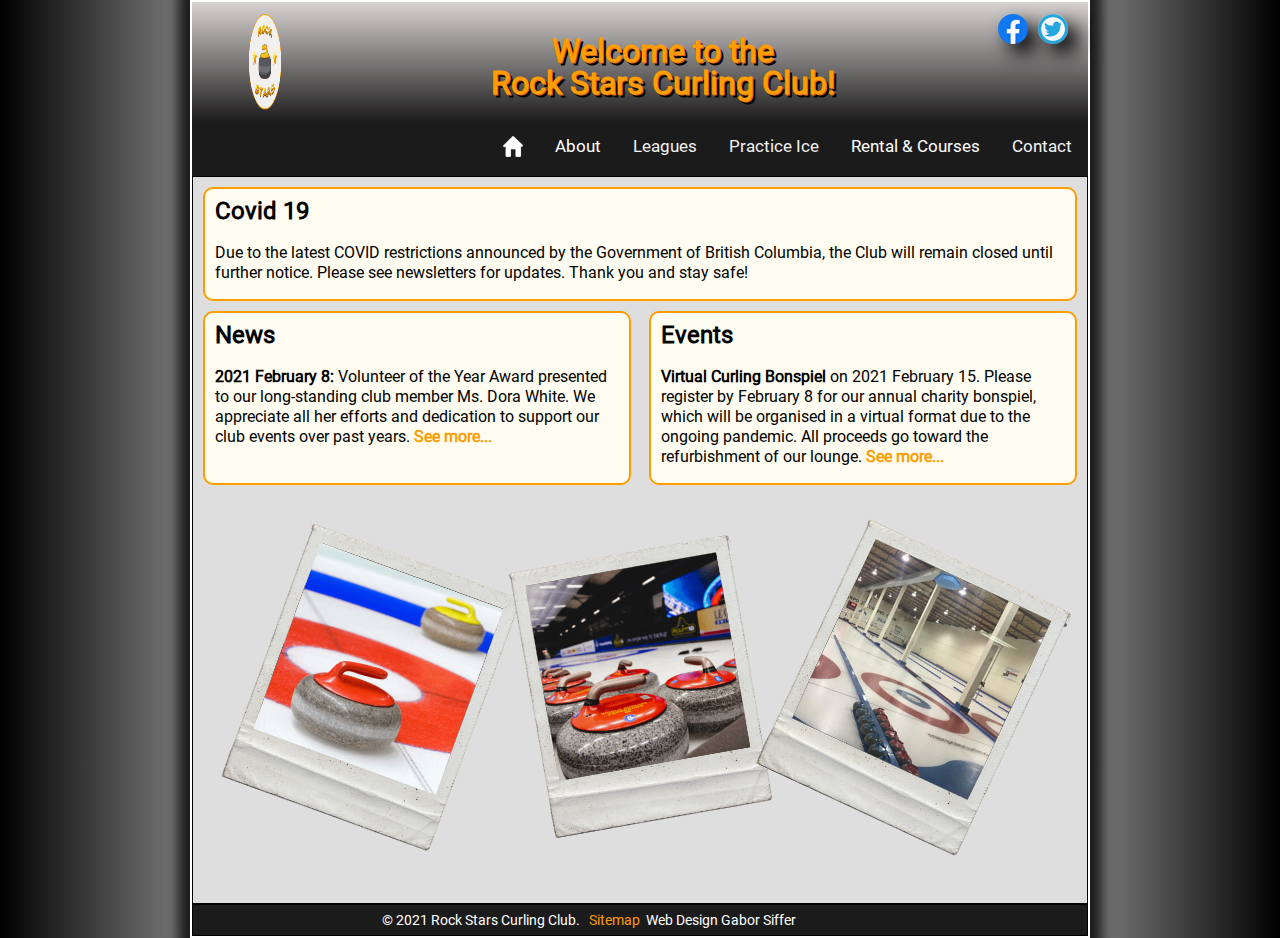
<file: index.html>
<!DOCTYPE html>
<html lang="en">	
	<head>
		<title>Rock Stars</title>
		<meta charset="utf-8" />
		<!-- Mobile viewport meta tag 
			  this will deal with displays
			  that can make a physically small device 
			  appear much larger to a media query
			  
			  ensure this tag is applied BEFORE your media queries
		-->	
		<meta name="viewport" content="width=device-width,initial-scale=1">
		
        <link rel="stylesheet" href="css/style.css" media="all" />
        
        <link rel="apple-touch-icon" sizes="180x180" href="icon/apple-touch-icon.png">
        <link rel="icon" type="image/png" sizes="32x32" href="icon/favicon-32x32.png">
        <link rel="icon" type="image/png" sizes="16x16" href="icon/favicon-16x16.png">
        <link rel="manifest" href="/site.webmanifest">
        <link rel="mask-icon" href="icon/safari-pinned-tab.svg" color="#5bbad5">
        <meta name="msapplication-TileColor" content="#da532c">
        <meta name="theme-color" content="#ffffff">

   		<script src="https://cdn.jsdelivr.net/npm/gsap@3.0.2/dist/gsap.min.js"></script>
    </head>	
    
	<body>	
	
	<div id="wrapper">

		<header>
			<div id="top_bar">
				<img class="spinning" id="logo_main" src="images/logo_200.png" alt="logo main" />
                <div id="small_logos">
					<div>
                    	<a href="https://www.facebook.com/" target="_blank"><img id="facebook" src="images/facebook_logo.png" alt="logo facebook" /></a>
					</div>
					<div>
						<a href="https://twitter.com/" target="_blank"><img id="twitter" src="images/twitter-logo.png" alt="logo twitter" /></a>
					</div>	
					<div class="btn_menu">
                        <img src="images/menu.png" alt="menu" />
                    </div>
				</div> 
				<div id="welcome">   
					<h1>Welcome to the</h1>
					<h1>Rock Stars Curling Club!</h1>
				</div>
            </div>
		</header>
		
		<nav>
			<div class="topnav" id="myTopnav">
				<a href="index.html"><img src="images/home.png" alt="home" /></a>
				<div class="dropdown">
					<button class="dropbtn">About</button>
					<div class="dropdown-content">
						<a href="html/about_us.html">About Us</a>
						<a href="html/news_and_events.html">News & Events</a>
					  	<a href="html/rules_of_curling.html">Rules of Curling</a>
					  	<a href="html/new_to_curling.html">New to Curling?</a>
					</div>
				</div>

				<a href="html/leagues.html">Leagues</a>
				<a href="html/practice_ice.html">Practice Ice</a>
				
				<div class="dropdown">
					<button class="dropbtn">Rental & Courses</button>
					<div class="dropdown-content">
						<a href="html/rental.html">Rental</a>
						<a href="html/courses.html">Courses</a>
					</div>
				</div>
				<a href="html/contact.html">Contact</a>
			</div>
		</nav>
		
		<main>
			<aside>
				<article>
				<h2>Covid 19</h2>
					<p>
						Due to the latest COVID restrictions announced by the Government of British Columbia, 
						the Club will remain closed until further notice. Please see newsletters for updates. 
						Thank you and stay safe!
					</p>
				</article>
			</aside>

			<section id="news_and_events">
                <article id="news" class="inline_link">
                    <h2>News</h2>
                    <p>
                        <strong>2021 February 8:</strong> Volunteer of the Year Award presented to our long-standing club member Ms. Dora White.
						We appreciate all her efforts and dedication to support our club events over past years.	
						<a href="html/news_and_events.html">See more...</a>
					</p>
				</article>	

				<article id="events" class="inline_link">
                    <h2>Events</h2>
                    <p>
                        <strong>Virtual Curling Bonspiel</strong> on 2021 February 15. Please register by February 8 for our 
						annual charity bonspiel, which will be organised in a virtual format due to the ongoing pandemic.
						All proceeds go toward the refurbishment of our lounge. 
						<a href="html/news_and_events.html">See more...</a>
					</p>
				</article>	
			</section>

			<aside id="main_pictures">
				
				<figure id="img01">
					<img src="images/curling01.png" alt="curling1" />
				</figure>
				<figure id="img02">
					<img src="images/curling02.png" alt="curling2" />
				</figure>
				<figure id="img03">
					<img src="images/curling03.png" alt="curling2" />
				</figure>
				
			</aside>
		</main>
		
		<footer>
			<div id="footer_flex">
				<div id="sitemap">&copy; 2021 Rock Stars Curling Club. &nbsp; <a href="html/sitemap.html">Sitemap</a></div>
				<div id="design">&nbsp; Web Design Gabor Siffer</div>
			</div>
		</footer>
	</div>
	<script src="scripts/menu.js"></script>
	</body>	
</html>
</file>
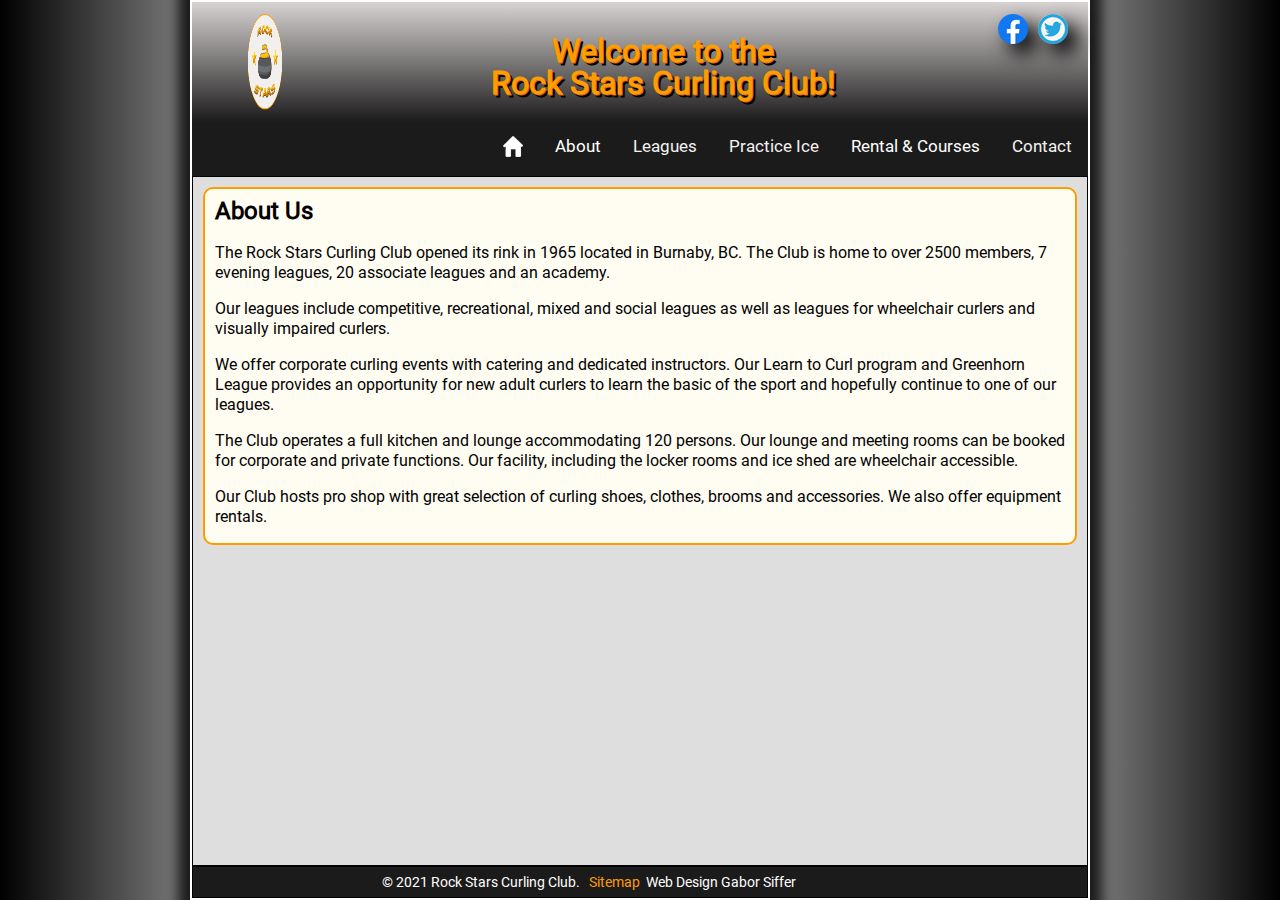
<file: html/about_us.html>
<!DOCTYPE html>
<html lang="en">	
	<head>
		<title>Rock Stars</title>
		<meta charset="utf-8" />
		<!-- Mobile viewport meta tag 
			  this will deal with displays
			  that can make a physically small device 
			  appear much larger to a media query
			  
			  ensure this tag is applied BEFORE your media queries
		-->	
		<meta name="viewport" content="width=device-width,initial-scale=1">
		
        <link rel="stylesheet" href="../css/style.css" media="all" />
        
        <link rel="apple-touch-icon" sizes="180x180" href="../icon/apple-touch-icon.png">
        <link rel="icon" type="image/png" sizes="32x32" href="../icon/favicon-32x32.png">
        <link rel="icon" type="image/png" sizes="16x16" href="../icon/favicon-16x16.png">
        <link rel="manifest" href="../site.webmanifest">
        <link rel="mask-icon" href="../icon/safari-pinned-tab.svg" color="#5bbad5">
        <meta name="msapplication-TileColor" content="#da532c">
        <meta name="theme-color" content="#ffffff">

   		<script src="https://cdn.jsdelivr.net/npm/gsap@3.0.2/dist/gsap.min.js"></script>
    </head>	
    
	<body>	
	
	<div id="wrapper">

		<header>
			<div id="top_bar">
                <img class="spinning" id="logo_main" src="../images/logo_200.png" alt="logo main" />
                <div id="small_logos">
					<div>
                    	<a href="https://www.facebook.com/" target="_blank"><img id="facebook" src="../images/facebook_logo.png" alt="logo facebook" /></a>
					</div>
					<div>
						<a href="https://twitter.com/" target="_blank"><img id="twitter" src="../images/twitter-logo.png" alt="logo twitter" /></a>
					</div>
					<div class="btn_menu">
                        <img src="../images/menu.png" alt="menu" />
                    </div>
				</div> 
				<div id="welcome">   
					<h1>Welcome to the</h1>
					<h1>Rock Stars Curling Club!</h1>
				</div>
            </div>
		</header>
		
		<nav>
			<div class="topnav" id="myTopnav">
                <a href="../index.html"><img src="../images/home.png" alt="home" /></a>
				<div class="dropdown">
					<button class="dropbtn">About</button>
					<div class="dropdown-content">
						<a href="about_us.html">About Us</a>
						<a href="news_and_events.html">News & Events</a>
					  	<a href="rules_of_curling.html">Rules of Curling</a>
					  	<a href="new_to_curling.html">New to Curling?</a>
					</div>
				</div>
				<a href="leagues.html">Leagues</a>
				<a href="practice_ice.html">Practice Ice</a>
				<div class="dropdown">
					<button class="dropbtn">Rental & Courses</button>
					<div class="dropdown-content">
						<a href="rental.html">Rental</a>
						<a href="courses.html">Courses</a>
					</div>
				</div>
				<a href="contact.html">Contact</a>
			</div>
		</nav>
		
		<main>
			<section>
				<article>
					<h2>About Us</h2>
					<p>
						The Rock Stars Curling Club opened its rink in 1965 located in Burnaby, 
						BC. The Club is home to over 2500 members, 7 evening leagues, 20 associate leagues and an 
						academy.
					</p>
					<p>
						Our leagues include competitive, recreational, mixed and social leagues as well as leagues for 
						wheelchair curlers and visually impaired curlers. 
					</p>
					<p>
						We offer corporate curling events with catering and dedicated instructors. Our Learn to 
						Curl program and Greenhorn League provides an opportunity for  new adult curlers to learn 
						the basic of the sport and hopefully continue to one of our leagues.
					</p>
					<p>
						The Club operates a full kitchen and lounge accommodating 120 persons. Our lounge and meeting rooms 
						can be booked for corporate and private functions. Our facility, including the locker rooms and 
						ice shed are wheelchair accessible.
					</p>
					<p>
						Our Club hosts pro shop with great selection of curling shoes, clothes, brooms and accessories. 
						We also offer equipment rentals.
					</p>
				</article>
			</section>	
		</main>
		<footer>
			<div id="footer_flex">
				<div id="sitemap">&copy; 2021 Rock Stars Curling Club. &nbsp; <a href="sitemap.html">Sitemap</a></div>
				<div id="design">&nbsp; Web Design Gabor Siffer</div>
			</div>
		</footer>
	</div>
	<script src="../scripts/menu.js"></script>
	</body>	
</html>
</file>
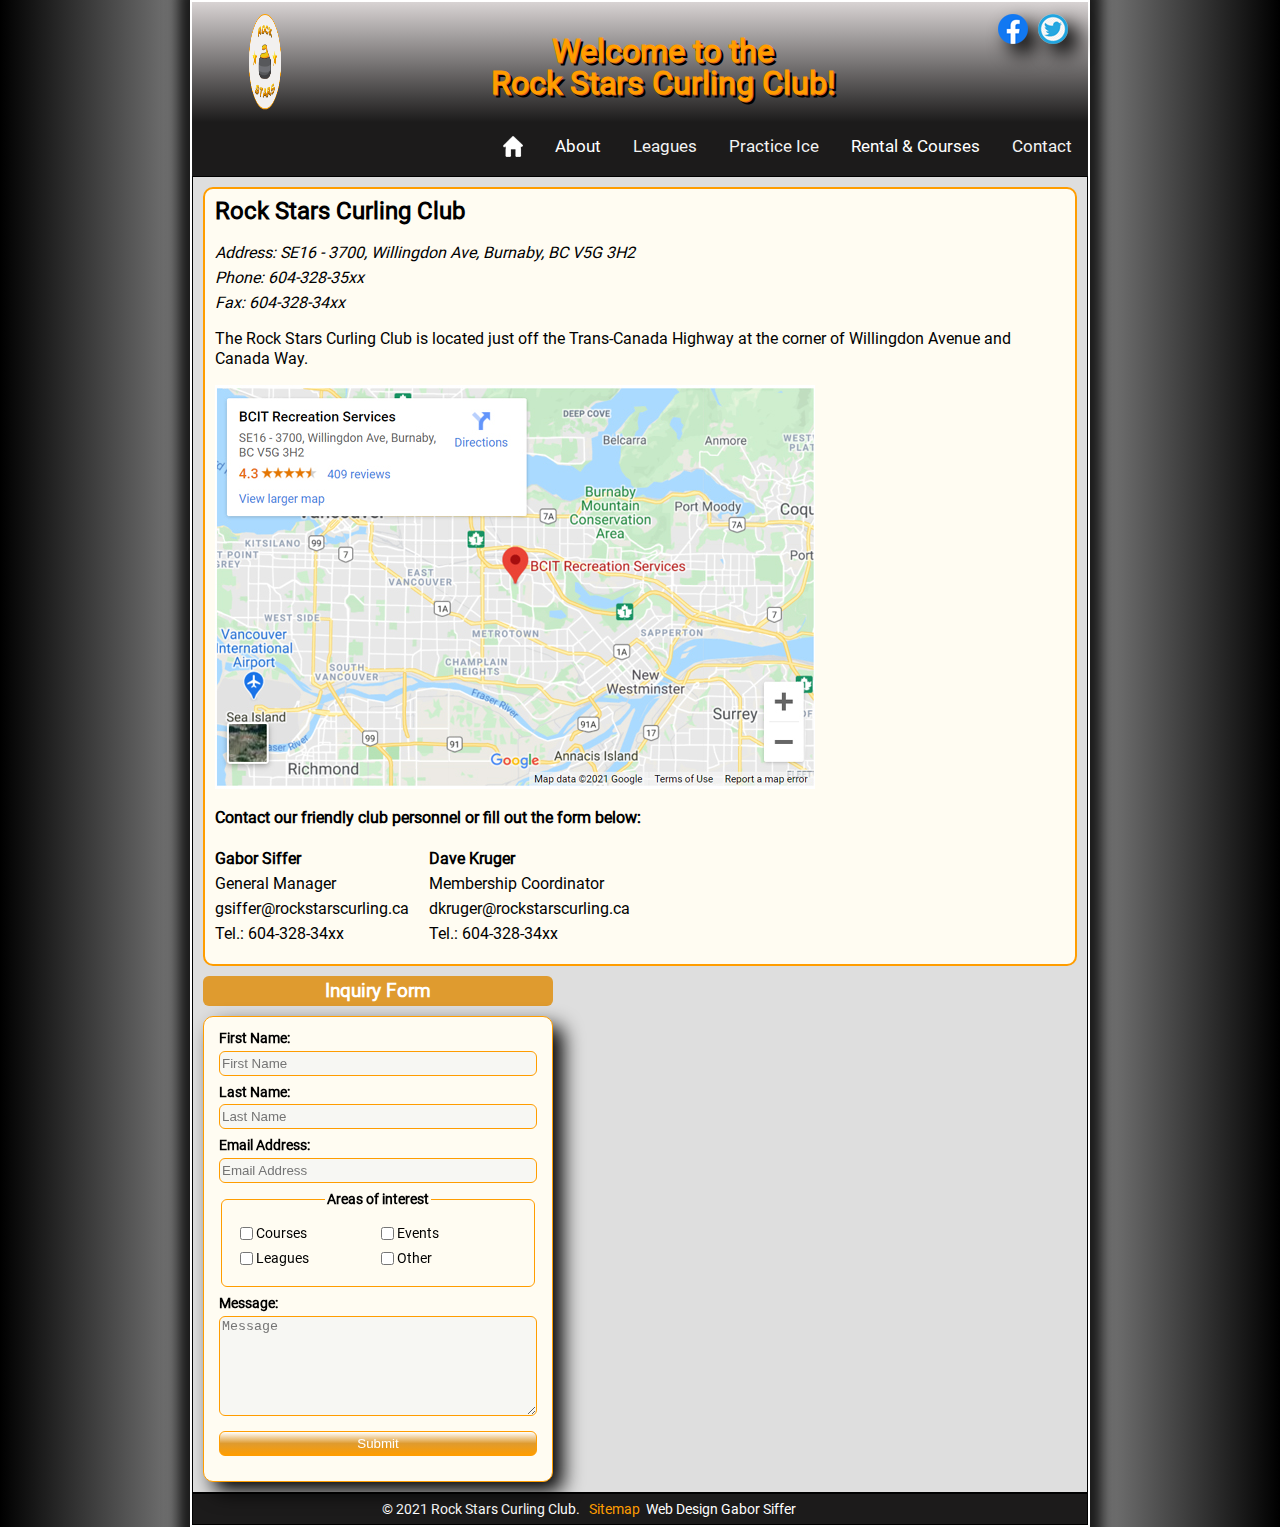
<file: html/contact.html>
<!DOCTYPE html>
<html lang="en">	
	<head>
		<title>Rock Stars</title>
		<meta charset="utf-8" />
		<!-- Mobile viewport meta tag 
			  this will deal with displays
			  that can make a physically small device 
			  appear much larger to a media query
			  
			  ensure this tag is applied BEFORE your media queries
		-->	
		<meta name="viewport" content="width=device-width,initial-scale=1">
		
        <link rel="stylesheet" href="../css/style.css" media="all" />
        
        <link rel="apple-touch-icon" sizes="180x180" href="../icon/apple-touch-icon.png">
        <link rel="icon" type="image/png" sizes="32x32" href="../icon/favicon-32x32.png">
        <link rel="icon" type="image/png" sizes="16x16" href="../icon/favicon-16x16.png">
        <link rel="manifest" href="../site.webmanifest">
        <link rel="mask-icon" href="../icon/safari-pinned-tab.svg" color="#5bbad5">
        <meta name="msapplication-TileColor" content="#da532c">
        <meta name="theme-color" content="#ffffff">

   		<script src="https://cdn.jsdelivr.net/npm/gsap@3.0.2/dist/gsap.min.js"></script>
    </head>	
    
	<body>	
	
	<div id="wrapper">

		<header>
			<div id="top_bar">
                <img class="spinning" id="logo_main" src="../images/logo_200.png" alt="logo main" />
                <div id="small_logos">
					<div>
                    	<a href="https://www.facebook.com/" target="_blank"><img id="facebook" src="../images/facebook_logo.png" alt="logo facebook" /></a>
					</div>
					<div>
						<a href="https://twitter.com/" target="_blank"><img id="twitter" src="../images/twitter-logo.png" alt="logo twitter" /></a>
					</div>
					<div class="btn_menu">
                        <img src="../images/menu.png" alt="menu" />
                    </div>
				</div> 
				<div id="welcome">   
					<h1>Welcome to the</h1>
					<h1>Rock Stars Curling Club!</h1>
				</div>
            </div>
		</header>
		
		<nav>
			<div class="topnav" id="myTopnav">
                <a href="../index.html"><img src="../images/home.png" alt="home" /></a>
				<div class="dropdown">
					<button class="dropbtn">About</button>
					<div class="dropdown-content">
						<a href="about_us.html">About Us</a>
						<a href="news_and_events.html">News & Events</a>
					  	<a href="rules_of_curling.html">Rules of Curling</a>
					  	<a href="new_to_curling.html">New to Curling?</a>
					</div>
				</div>
				<a href="leagues.html">Leagues</a>
				<a href="practice_ice.html">Practice Ice</a>
				<div class="dropdown">
					<button class="dropbtn">Rental & Courses</button>
					<div class="dropdown-content">
						<a href="rental.html">Rental</a>
						<a href="courses.html">Courses</a>
					</div>
				</div>
				<a href="contact.html">Contact</a>
			</div>
		</nav>
		
		<main>
			<section>
				<article>
					<h2>Rock Stars Curling Club</h2>
					<address>
						<p>Address: SE16 - 3700, Willingdon Ave, Burnaby, BC V5G 3H2</p>
						<p>Phone: 604-328-35xx</p>
						<p>Fax: 604-328-34xx</p>
					</address>
					<p>
						The Rock Stars Curling Club
						is located just off the Trans-Canada Highway at the corner of Willingdon Avenue and Canada Way.
					</p>

					<figure id="map">
						<a href="https://www.google.com/maps/place/BCIT+Recreation+Services/@49.248738,-123.000907,11z/data=!4m5!3m4!1s0x0:0xcef19ec766ed7764!8m2!3d49.2487384!4d-123.0009073?hl=en-US" target="_blank">
							<img src="../images/map.jpg" alt="map" />
						</a>	
					</figure>

					<p><strong>Contact our friendly club personnel or fill out the form below:</strong></p>

					<div id="contacts">
						<div>
							<p><strong>Gabor Siffer</strong></p>
							<p>General Manager</p>
							<p>gsiffer@rockstarscurling.ca</p>
							<p>Tel.: 604-328-34xx</p>
						</div>
						<div>
							<p><strong>Dave Kruger</strong></p>
							<p>Membership Coordinator</p>
							<p>dkruger@rockstarscurling.ca</p>
							<p>Tel.: 604-328-34xx</p>
						</div>
					</div>
				</article>
			</section>	

			<div id="contact_header">
				<h2>Inquiry Form</h2>
			</div>

			<form action="http://bcitcomp.ca/comp1850_homework06.php"
				  method="post">

				<label for="firstname">First Name:</label>  
				<input type="text"
					   name="firstname"
					   id="firstname"
					   placeholder="First Name"
					   required="required" />
						 
				<label for="lastname">Last Name:</label>  
				<input type="text"
					   name="lastname"
					   id="lastname"
					   placeholder="Last Name"
					   required="required" /> 
								
				<label for="email">Email Address:</label>  
				<input type="email"
					   name="email"
					   id="email"
					   placeholder="Email Address"
					   required="required" />     
			
				<fieldset>
					<legend>Areas of interest</legend>
					<div>
						<input type="checkbox"
							id="courses"
							name="topics"
							value="courses" />
						<label for="courses">Courses</label> 
					</div>
					<div>
						<input type="checkbox"
							id="event"
							name="topics"
							value="event" />
						<label for="event">Events</label>
					</div>
					<div>
						<input type="checkbox"
							id="leagues"
							name="topics"
							value="leagues" />
						<label for="leagues">Leagues</label> 
					</div>
					<div>
						<input type="checkbox"
							id="other"
							name="topics"
							value="other" />
						<label for="other">Other</label> 
					</div>
				</fieldset>

				<label for="message">Message:</label>
				<textarea name="comments"
						placeholder="Message"
						id="message"></textarea>

				<input type="submit"
						value="Submit" />
			</form>
					
		</main>
		
		<footer>
			<div id="footer_flex">
				<div id="sitemap">&copy; 2021 Rock Stars Curling Club. &nbsp; <a href="sitemap.html">Sitemap</a></div>
				<div id="design">&nbsp; Web Design Gabor Siffer</div>
			</div>
		</footer>
	</div>

	<script src="../scripts/menu.js"></script>
	</body>	
</html>
</file>
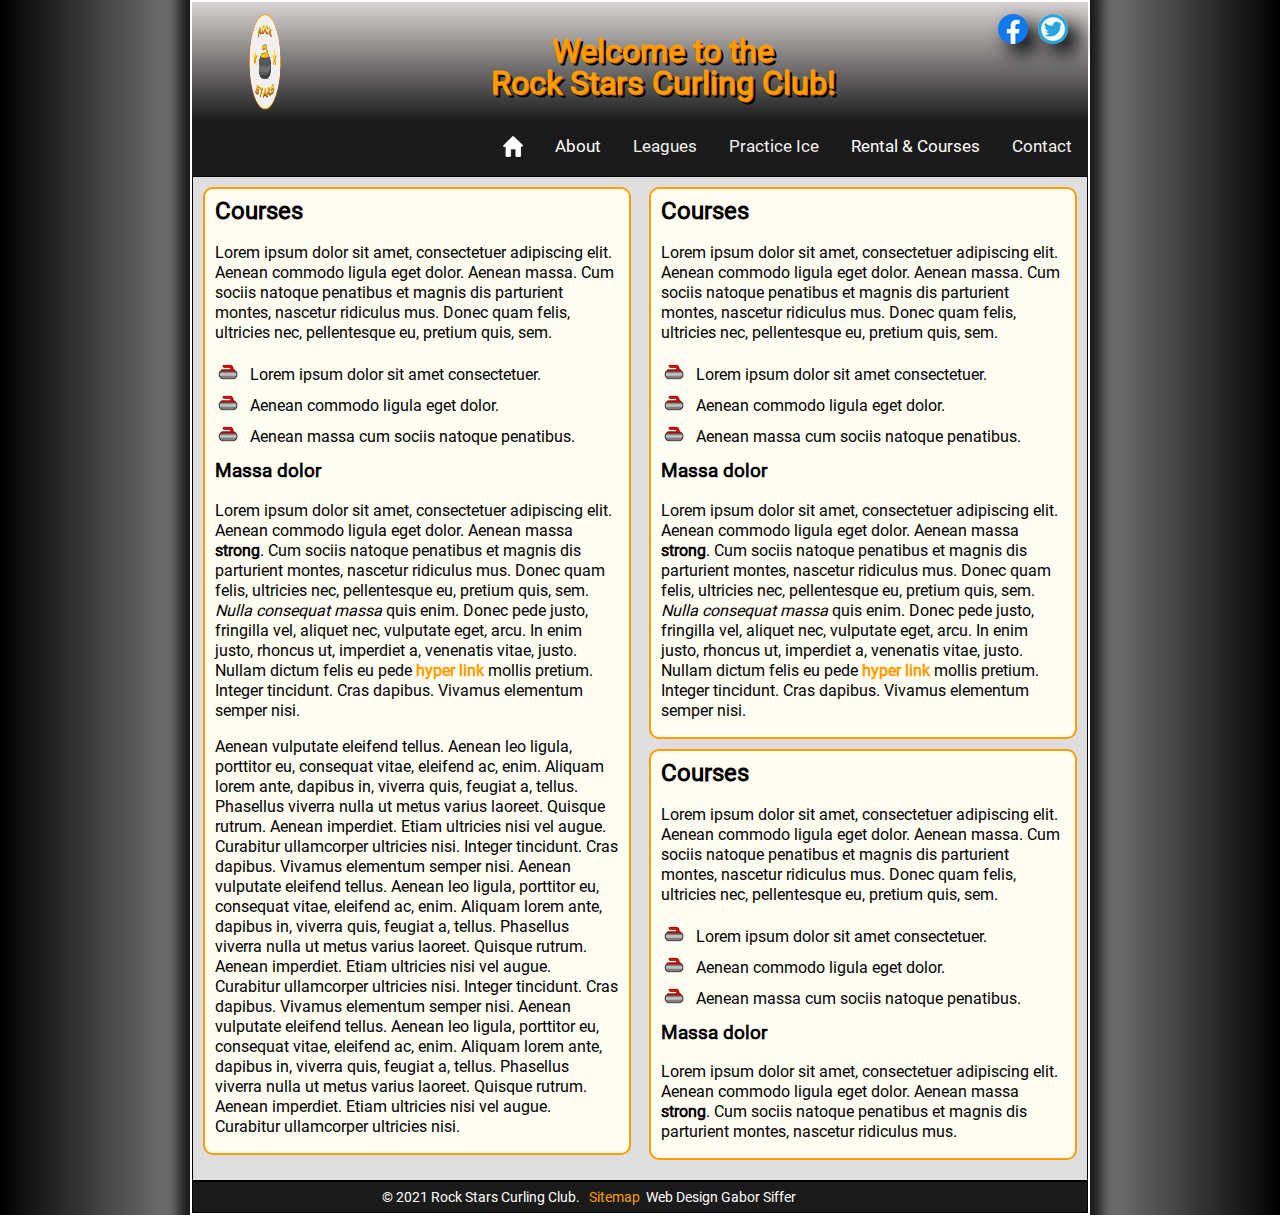
<file: html/courses.html>
<!DOCTYPE html>
<html lang="en">	
	<head>
		<title>Rock Stars</title>
		<meta charset="utf-8" />
		<!-- Mobile viewport meta tag 
			  this will deal with displays
			  that can make a physically small device 
			  appear much larger to a media query
			  
			  ensure this tag is applied BEFORE your media queries
		-->	
		<meta name="viewport" content="width=device-width,initial-scale=1">
		
        <link rel="stylesheet" href="../css/style.css" media="all" />
        
        <link rel="apple-touch-icon" sizes="180x180" href="../icon/apple-touch-icon.png">
        <link rel="icon" type="image/png" sizes="32x32" href="../icon/favicon-32x32.png">
        <link rel="icon" type="image/png" sizes="16x16" href="../icon/favicon-16x16.png">
        <link rel="manifest" href="../site.webmanifest">
        <link rel="mask-icon" href="../icon/safari-pinned-tab.svg" color="#5bbad5">
        <meta name="msapplication-TileColor" content="#da532c">
        <meta name="theme-color" content="#ffffff">

   		<script src="https://cdn.jsdelivr.net/npm/gsap@3.0.2/dist/gsap.min.js"></script>
    </head>	
    
	<body>	
	
	<div id="wrapper">

		<header>
			<div id="top_bar">
                <img class="spinning" id="logo_main" src="../images/logo_200.png" alt="logo main" />
                <div id="small_logos">
					<div>
                    	<a href="https://www.facebook.com/" target="_blank"><img id="facebook" src="../images/facebook_logo.png" alt="logo facebook" /></a>
					</div>
					<div>
						<a href="https://twitter.com/" target="_blank"><img id="twitter" src="../images/twitter-logo.png" alt="logo twitter" /></a>
					</div>
					<div class="btn_menu">
                        <img src="../images/menu.png" alt="menu" />
                    </div>
				</div> 
				<div id="welcome">   
					<h1>Welcome to the</h1>
					<h1>Rock Stars Curling Club!</h1>
				</div>
            </div>
		</header>
		
		<nav>
			<div class="topnav" id="myTopnav">
                <a href="../index.html"><img src="../images/home.png" alt="home" /></a>
				<div class="dropdown">
					<button class="dropbtn">About</button>
					<div class="dropdown-content">
						<a href="about_us.html">About Us</a>
						<a href="news_and_events.html">News & Events</a>
					  	<a href="rules_of_curling.html">Rules of Curling</a>
					  	<a href="new_to_curling.html">New to Curling?</a>
					</div>
				</div>
				<a href="leagues.html">Leagues</a>
				<a href="practice_ice.html">Practice Ice</a>
				<div class="dropdown">
					<button class="dropbtn">Rental & Courses</button>
					<div class="dropdown-content">
						<a href="rental.html">Rental</a>
						<a href="courses.html">Courses</a>
					</div>
				</div>
				<a href="contact.html">Contact</a>
			</div>
		</nav>
		
		<main class="rental">
			<section id="part1">
				<article class="inline_link">
					<h2>Courses</h2>
					<p>Lorem ipsum dolor sit amet, consectetuer adipiscing 
					elit. Aenean commodo ligula eget dolor. Aenean massa. 
					Cum sociis natoque penatibus et magnis dis parturient 
					montes, nascetur ridiculus mus. Donec quam felis, 
					ultricies nec, pellentesque eu, pretium quis, sem.</p>
					<ul>
						<li>Lorem ipsum dolor sit amet consectetuer.</li>
						<li>Aenean commodo ligula eget dolor.</li>
						<li>Aenean massa cum sociis natoque penatibus.</li>
					</ul>				

					<h3>Massa dolor</h3>				
					<p>Lorem ipsum dolor sit amet, consectetuer adipiscing 
					elit. Aenean commodo ligula eget dolor. Aenean massa 
					<strong>strong</strong>. Cum sociis natoque penatibus 
					et magnis dis parturient montes, nascetur ridiculus 
					mus. Donec quam felis, ultricies nec, pellentesque 
					eu, pretium quis, sem. <em>Nulla consequat massa</em> quis 
					enim. Donec pede justo, fringilla vel, aliquet nec, 
					vulputate eget, arcu. In enim justo, rhoncus ut, 
					imperdiet a, venenatis vitae, justo. Nullam dictum 
					felis eu pede <a class="external ext" href="#">hyper link</a> 
					mollis pretium. Integer tincidunt. Cras dapibus. 
					Vivamus elementum semper nisi.</p>
							
					<p>Aenean vulputate 
					eleifend tellus. Aenean leo ligula, porttitor eu, 
					consequat vitae, eleifend ac, enim. Aliquam lorem ante, 
					dapibus in, viverra quis, feugiat a, tellus. Phasellus 
					viverra nulla ut metus varius laoreet. Quisque rutrum. 
					Aenean imperdiet. Etiam ultricies nisi vel augue. 
					Curabitur ullamcorper ultricies nisi. Integer tincidunt. Cras dapibus. 
					Vivamus elementum semper nisi. Aenean vulputate eleifend tellus. Aenean leo ligula, porttitor eu, consequat vitae, eleifend ac, enim. Aliquam lorem ante, dapibus in, viverra quis, feugiat a, tellus. Phasellus viverra nulla ut metus varius laoreet. Quisque rutrum. Aenean imperdiet. Etiam ultricies nisi vel augue. Curabitur ullamcorper ultricies nisi. Integer tincidunt. Cras dapibus. 
					Vivamus elementum semper nisi. Aenean vulputate eleifend tellus. Aenean leo ligula, porttitor eu, consequat vitae, eleifend ac, enim. Aliquam lorem ante, dapibus in, viverra quis, feugiat a, tellus. Phasellus viverra nulla ut metus varius laoreet. Quisque rutrum. Aenean imperdiet. Etiam ultricies nisi vel augue. Curabitur ullamcorper ultricies nisi.</p>
				</article>
			</section>

			<div id="part2">
				<section>
					<article class="inline_link">
						<h2>Courses</h2>
						<p>Lorem ipsum dolor sit amet, consectetuer adipiscing 
						elit. Aenean commodo ligula eget dolor. Aenean massa. 
						Cum sociis natoque penatibus et magnis dis parturient 
						montes, nascetur ridiculus mus. Donec quam felis, 
						ultricies nec, pellentesque eu, pretium quis, sem.</p>
						<ul>
							<li>Lorem ipsum dolor sit amet consectetuer.</li>
							<li>Aenean commodo ligula eget dolor.</li>
							<li>Aenean massa cum sociis natoque penatibus.</li>
						</ul>				

						<h3>Massa dolor</h3>				
						<p>Lorem ipsum dolor sit amet, consectetuer adipiscing 
						elit. Aenean commodo ligula eget dolor. Aenean massa 
						<strong>strong</strong>. Cum sociis natoque penatibus 
						et magnis dis parturient montes, nascetur ridiculus 
						mus. Donec quam felis, ultricies nec, pellentesque 
						eu, pretium quis, sem. <em>Nulla consequat massa</em> quis 
						enim. Donec pede justo, fringilla vel, aliquet nec, 
						vulputate eget, arcu. In enim justo, rhoncus ut, 
						imperdiet a, venenatis vitae, justo. Nullam dictum 
						felis eu pede <a class="external ext" href="#">hyper link</a> 
						mollis pretium. Integer tincidunt. Cras dapibus. 
						Vivamus elementum semper nisi.</p>
					</article>
				</section>

				<section>
					<article class="inline_link">
						<h2>Courses</h2>
						<p>Lorem ipsum dolor sit amet, consectetuer adipiscing 
						elit. Aenean commodo ligula eget dolor. Aenean massa. 
						Cum sociis natoque penatibus et magnis dis parturient 
						montes, nascetur ridiculus mus. Donec quam felis, 
						ultricies nec, pellentesque eu, pretium quis, sem.</p>
						<ul>
							<li>Lorem ipsum dolor sit amet consectetuer.</li>
							<li>Aenean commodo ligula eget dolor.</li>
							<li>Aenean massa cum sociis natoque penatibus.</li>
						</ul>				

						<h3>Massa dolor</h3>				
						<p>Lorem ipsum dolor sit amet, consectetuer adipiscing 
						elit. Aenean commodo ligula eget dolor. Aenean massa 
						<strong>strong</strong>. Cum sociis natoque penatibus 
						et magnis dis parturient montes, nascetur ridiculus 
						mus. 
					</article>
				</section>
			</div>	
		</main>
		
		
		<footer>
			<div id="footer_flex">
				<div id="sitemap">&copy; 2021 Rock Stars Curling Club. &nbsp; <a href="sitemap.html">Sitemap</a></div>
				<div id="design">&nbsp; Web Design Gabor Siffer</div>
			</div>
		</footer>
	</div>
	<script src="../scripts/menu.js"></script>
	</body>	
</html>
</file>
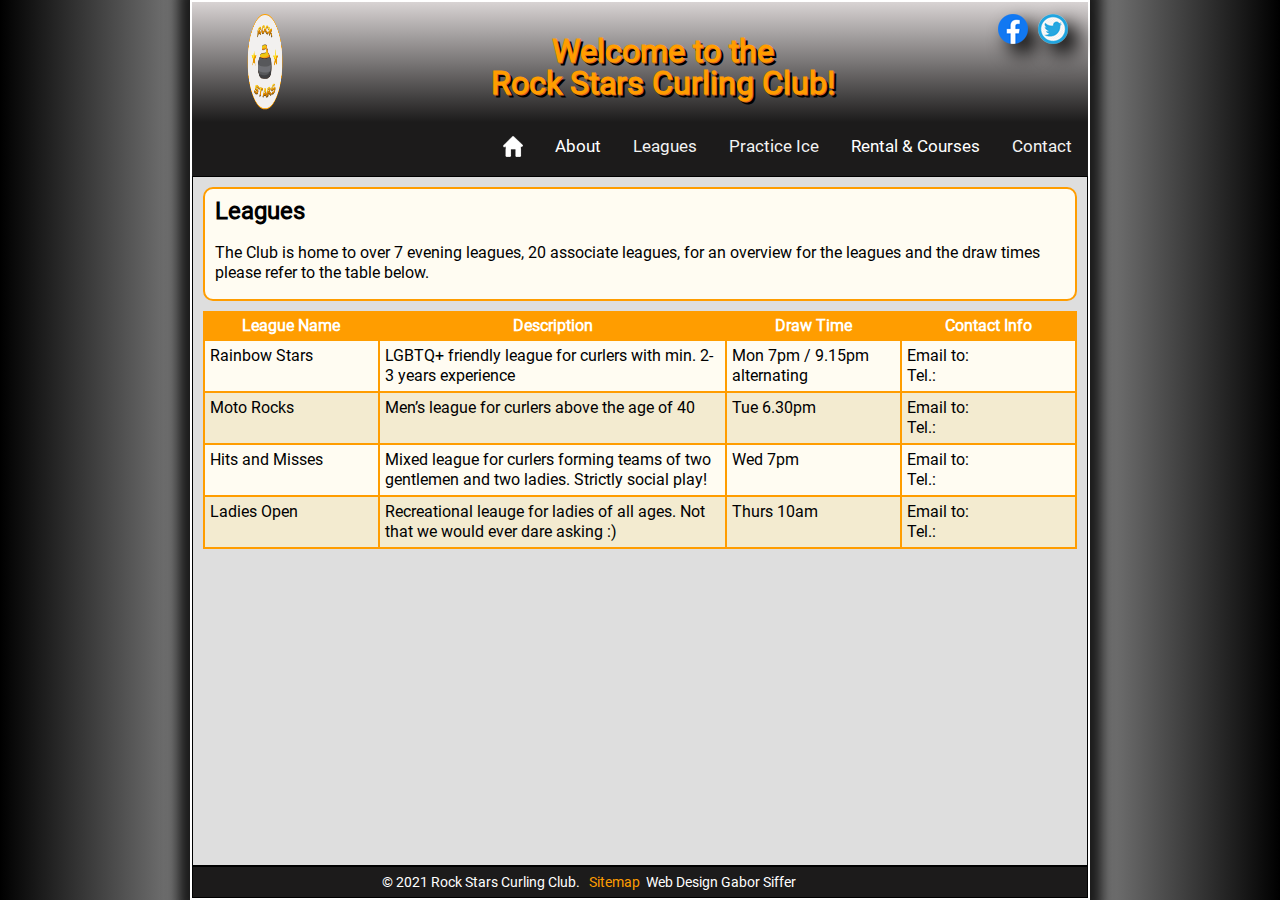
<file: html/leagues.html>
<!DOCTYPE html>
<html lang="en">	
	<head>
		<title>Rock Stars</title>
		<meta charset="utf-8" />
		<!-- Mobile viewport meta tag 
			  this will deal with displays
			  that can make a physically small device 
			  appear much larger to a media query
			  
			  ensure this tag is applied BEFORE your media queries
		-->	
		<meta name="viewport" content="width=device-width,initial-scale=1">
		
        <link rel="stylesheet" href="../css/style.css" media="all" />
        
        <link rel="apple-touch-icon" sizes="180x180" href="../icon/apple-touch-icon.png">
        <link rel="icon" type="image/png" sizes="32x32" href="../icon/favicon-32x32.png">
        <link rel="icon" type="image/png" sizes="16x16" href="../icon/favicon-16x16.png">
        <link rel="manifest" href="../site.webmanifest">
        <link rel="mask-icon" href="../icon/safari-pinned-tab.svg" color="#5bbad5">
        <meta name="msapplication-TileColor" content="#da532c">
        <meta name="theme-color" content="#ffffff">

   		<script src="https://cdn.jsdelivr.net/npm/gsap@3.0.2/dist/gsap.min.js"></script>
    </head>	
    
	<body>	
	
	<div id="wrapper">

		<header>
			<div id="top_bar">
                <img class="spinning" id="logo_main" src="../images/logo_200.png" alt="logo main" />
                <div id="small_logos">
					<div>
                    	<a href="https://www.facebook.com/" target="_blank"><img id="facebook" src="../images/facebook_logo.png" alt="logo facebook" /></a>
					</div>
					<div>
						<a href="https://twitter.com/" target="_blank"><img id="twitter" src="../images/twitter-logo.png" alt="logo twitter" /></a>
					</div>
					<div class="btn_menu">
                        <img src="../images/menu.png" alt="menu" />
                    </div>
				</div> 
				<div id="welcome">   
					<h1>Welcome to the</h1>
					<h1>Rock Stars Curling Club!</h1>
				</div>
            </div>
		</header>
		
		<nav>
			<div class="topnav" id="myTopnav">
                <a href="../index.html"><img src="../images/home.png" alt="home" /></a>
				<div class="dropdown">
					<button class="dropbtn">About</button>
					<div class="dropdown-content">
						<a href="about_us.html">About Us</a>
						<a href="news_and_events.html">News & Events</a>
					  	<a href="rules_of_curling.html">Rules of Curling</a>
					  	<a href="new_to_curling.html">New to Curling?</a>
					</div>
				</div>
				<a href="leagues.html">Leagues</a>
				<a href="practice_ice.html">Practice Ice</a>
				<div class="dropdown">
					<button class="dropbtn">Rental & Courses</button>
					<div class="dropdown-content">
						<a href="rental.html">Rental</a>
						<a href="courses.html">Courses</a>
					</div>
				</div>
				<a href="contact.html">Contact</a>
			</div>
		</nav>
		
		<main>
			<section>
				<article>
					<h2>Leagues</h2>
					<p>
						The Club is home to over 7 evening leagues, 20 associate leagues, for an overview for the leagues and the draw times please refer to the table below.
					</p>
				</article>

				<table>
					<tr>
						<th>League Name</th>
						<th>Description</th>
						<th>Draw Time</th>
						<th>Contact Info</th>
					</tr>
					<tr>
						<td>Rainbow Stars</td>
						<td>LGBTQ+ friendly league for curlers with min. 2-3 years experience</td>
						<td>Mon 7pm / 9.15pm alternating</td>
						<td>Email to:
							<br />
							Tel.:
						</td>
					</tr>
					<tr>
						<td>Moto Rocks</td>
						<td>Men’s league for curlers above the age of 40</td>
						<td>Tue 6.30pm</td>
						<td>Email to:
							<br />
							Tel.:
						</td>
					</tr>
					<tr>
						<td>Hits and Misses</td>
						<td>Mixed league for curlers forming teams of two gentlemen and two ladies. Strictly social play!</td>
						<td>Wed 7pm</td>
						<td>Email to:
							<br />
							Tel.:
						</td>
					</tr>
					<tr>
						<td>Ladies Open</td>
						<td>Recreational leauge for ladies of all ages. Not that we would ever dare asking :)</td>
						<td>Thurs  10am</td>
						<td>Email to:
							<br />
							Tel.:
						</td>
					</tr>
				</table>

			</section>
		</main>
		
		<footer>
			<div id="footer_flex">
				<div id="sitemap">&copy; 2021 Rock Stars Curling Club. &nbsp; <a href="sitemap.html">Sitemap</a></div>
				<div id="design">&nbsp; Web Design Gabor Siffer</div>
			</div>
		</footer>
	</div>
	<script src="../scripts/menu.js"></script>
	</body>	
</html>
</file>
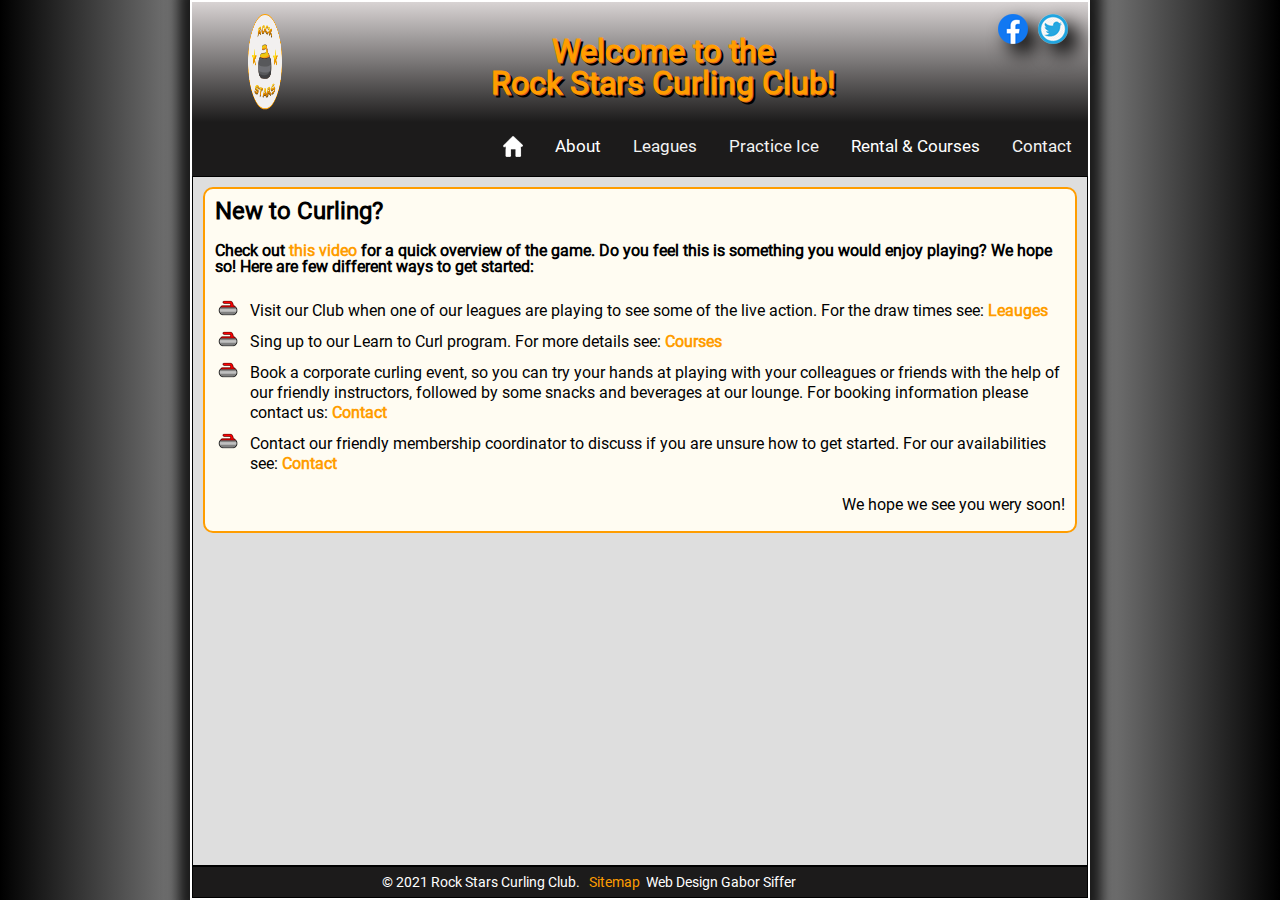
<file: html/new_to_curling.html>
<!DOCTYPE html>
<html lang="en">	
	<head>
		<title>Rock Stars</title>
		<meta charset="utf-8" />
		<!-- Mobile viewport meta tag 
			  this will deal with displays
			  that can make a physically small device 
			  appear much larger to a media query
			  
			  ensure this tag is applied BEFORE your media queries
		-->	
		<meta name="viewport" content="width=device-width,initial-scale=1">
		
        <link rel="stylesheet" href="../css/style.css" media="all" />
        
        <link rel="apple-touch-icon" sizes="180x180" href="../icon/apple-touch-icon.png">
        <link rel="icon" type="image/png" sizes="32x32" href="../icon/favicon-32x32.png">
        <link rel="icon" type="image/png" sizes="16x16" href="../icon/favicon-16x16.png">
        <link rel="manifest" href="../site.webmanifest">
        <link rel="mask-icon" href="../icon/safari-pinned-tab.svg" color="#5bbad5">
        <meta name="msapplication-TileColor" content="#da532c">
        <meta name="theme-color" content="#ffffff">

		<script src="https://cdn.jsdelivr.net/npm/gsap@3.0.2/dist/gsap.min.js"></script>
    </head>	
    
	<body>	
	
	<div id="wrapper">

		<header>
			<div id="top_bar">
                <img class="spinning" id="logo_main" src="../images/logo_200.png" alt="logo main" />
                <div id="small_logos">
					<div>
                    	<a href="https://www.facebook.com/" target="_blank"><img id="facebook" src="../images/facebook_logo.png" alt="logo facebook" /></a>
					</div>
					<div>
						<a href="https://twitter.com/" target="_blank"><img id="twitter" src="../images/twitter-logo.png" alt="logo twitter" /></a>
					</div>
					<div class="btn_menu">
                        <img src="../images/menu.png" alt="menu" />
                    </div>
				</div> 
				<div id="welcome">   
					<h1>Welcome to the</h1>
					<h1>Rock Stars Curling Club!</h1>
				</div>
            </div>
		</header>
		
		<nav>
			<div class="topnav" id="myTopnav">
                <a href="../index.html"><img src="../images/home.png" alt="home" /></a>
				<div class="dropdown">
					<button class="dropbtn">About</button>
					<div class="dropdown-content">
						<a href="about_us.html">About Us</a>
						<a href="news_and_events.html">News & Events</a>
					  	<a href="rules_of_curling.html">Rules of Curling</a>
					  	<a href="new_to_curling.html">New to Curling?</a>
					</div>
				</div>
				<a href="leagues.html">Leagues</a>
				<a href="practice_ice.html">Practice Ice</a>
				<div class="dropdown">
					<button class="dropbtn">Rental & Courses</button>
					<div class="dropdown-content">
						<a href="rental.html">Rental</a>
						<a href="courses.html">Courses</a>
					</div>
				</div>
				<a href="contact.html">Contact</a>
			</div>
		</nav>
		
		<main>
			<section>
				<article>
					<h2>New to Curling?</h2>
					<h4 class="inline_link">Check out <a href="https://www.youtube.com/watch?v=WXHh_wadqPw" target="_blank">this video</a> for a quick overview of the game. Do you feel this is something you would enjoy playing? 
						We hope so! Here are few different ways to get started:
					</h4>
					<ul>
						<li class="inline_link">Visit our Club when one of our leagues are playing to see some of the live action. For the draw times see: 
							<a href="../html/leagues.html">Leauges</a>
						</li>
						<li class="inline_link">Sing up to our Learn to Curl program. For more details see: 
							<a href="../html/courses.html">Courses</a>
						</li>
						<li class="inline_link">
							Book a corporate curling event, so you can try your hands at playing with your colleagues or friends with the help of our friendly instructors, 
							followed by some snacks and beverages at our lounge. For booking information please contact us: <a href="../html/contact.html">Contact</a>
						</li>
						<li class="inline_link">
							Contact our friendly membership coordinator to discuss if you are unsure how to get started. For our availabilities see: 
							<a href="../html/contact.html">Contact</a>
						</li>
					</ul>

					<p style="text-align: right;">We hope we see you wery soon!</p>
				</article>
			</section>	
		</main>
		
		<footer>
			<div id="footer_flex">
				<div id="sitemap">&copy; 2021 Rock Stars Curling Club. &nbsp; <a href="sitemap.html">Sitemap</a></div>
				<div id="design">&nbsp; Web Design Gabor Siffer</div>
			</div>
		</footer>
	</div>
	<script src="../scripts/menu.js"></script>
	</body>	
</html>
</file>
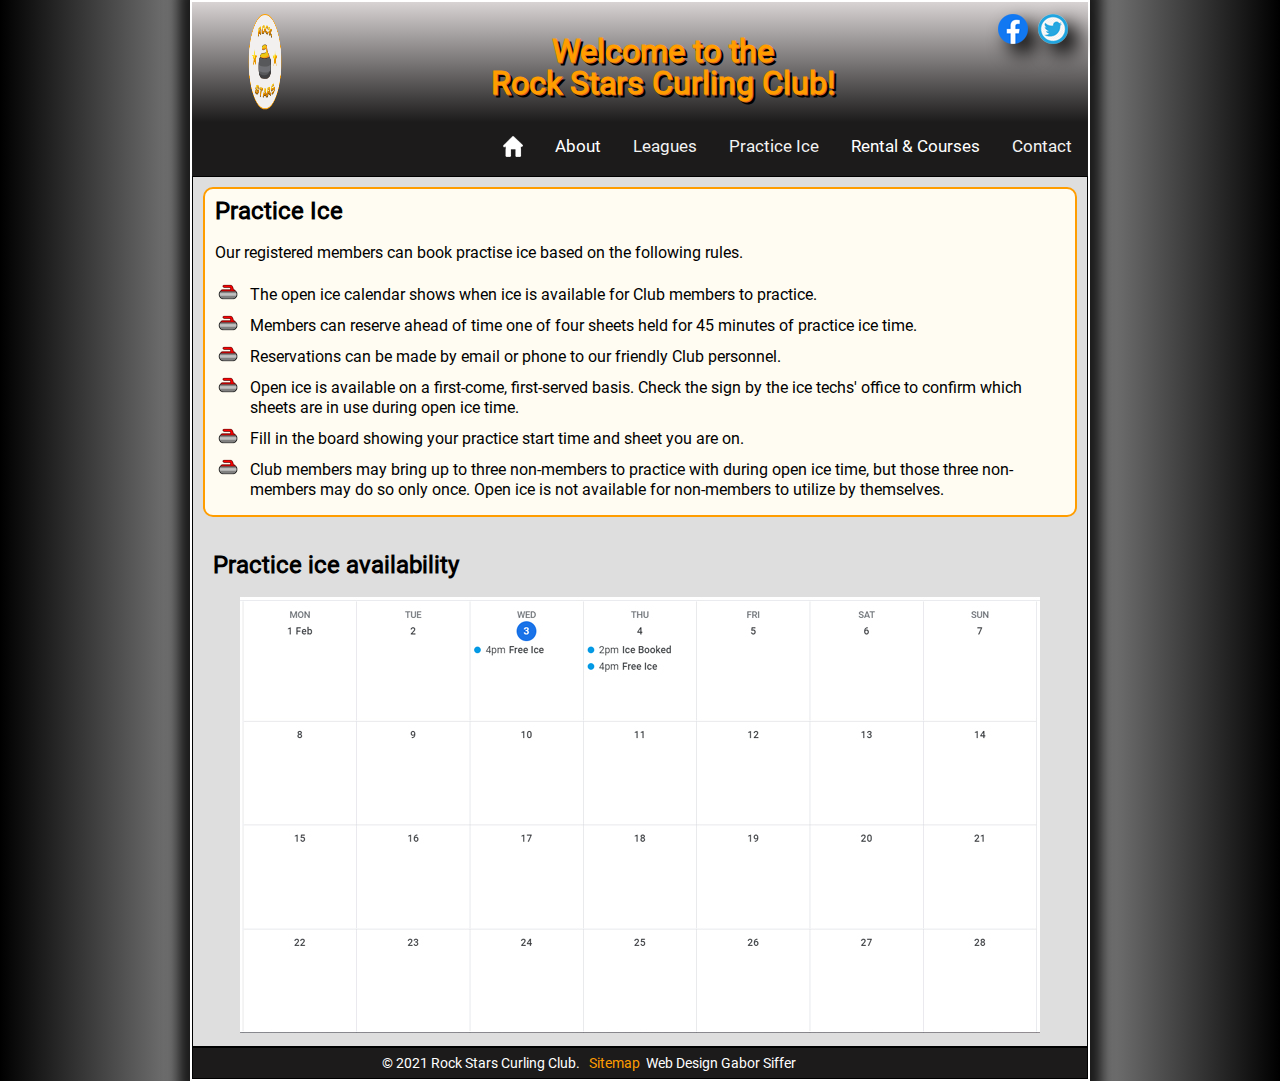
<file: html/practice_ice.html>
<!DOCTYPE html>
<html lang="en">	
	<head>
		<title>Rock Stars</title>
		<meta charset="utf-8" />
		<!-- Mobile viewport meta tag 
			  this will deal with displays
			  that can make a physically small device 
			  appear much larger to a media query
			  
			  ensure this tag is applied BEFORE your media queries
		-->	
		<meta name="viewport" content="width=device-width,initial-scale=1">
		
        <link rel="stylesheet" href="../css/style.css" media="all" />
        
        <link rel="apple-touch-icon" sizes="180x180" href="../icon/apple-touch-icon.png">
        <link rel="icon" type="image/png" sizes="32x32" href="../icon/favicon-32x32.png">
        <link rel="icon" type="image/png" sizes="16x16" href="../icon/favicon-16x16.png">
        <link rel="manifest" href="../site.webmanifest">
        <link rel="mask-icon" href="../icon/safari-pinned-tab.svg" color="#5bbad5">
        <meta name="msapplication-TileColor" content="#da532c">
        <meta name="theme-color" content="#ffffff">

		<script src="https://cdn.jsdelivr.net/npm/gsap@3.0.2/dist/gsap.min.js"></script>
    </head>	
    
	<body>	
	
	<div id="wrapper">

		<header>
			<div id="top_bar">
				<img class="spinning" id="logo_main" src="../images/logo_200.png" alt="logo main" />
                <div id="small_logos">
					<div>
                    	<a href="https://www.facebook.com/" target="_blank"><img id="facebook" src="../images/facebook_logo.png" alt="logo facebook" /></a>
					</div>
					<div>
						<a href="https://twitter.com/" target="_blank"><img id="twitter" src="../images/twitter-logo.png" alt="logo twitter" /></a>
					</div>
					<div class="btn_menu">
                        <img src="../images/menu.png" alt="menu" />
                    </div>
				</div> 
				<div id="welcome">   
					<h1>Welcome to the</h1>
					<h1>Rock Stars Curling Club!</h1>
				</div>
            </div>
		</header>
		
		<nav>
			<div class="topnav" id="myTopnav">
                <a href="../index.html"><img src="../images/home.png" alt="home" /></a>
				<div class="dropdown">
					<button class="dropbtn">About</button>
					<div class="dropdown-content">
						<a href="about_us.html">About Us</a>
						<a href="news_and_events.html">News & Events</a>
					  	<a href="rules_of_curling.html">Rules of Curling</a>
					  	<a href="new_to_curling.html">New to Curling?</a>
					</div>
				</div>
				<a href="leagues.html">Leagues</a>
				<a href="practice_ice.html">Practice Ice</a>
				<div class="dropdown">
					<button class="dropbtn">Rental & Courses</button>
					<div class="dropdown-content">
						<a href="rental.html">Rental</a>
						<a href="courses.html">Courses</a>
					</div>
				</div>
				<a href="contact.html">Contact</a>
			</div>
		</nav>
		
		<main>
			<section>
				<article>
					<h2>Practice Ice</h2>
					<p>Our registered members can book practise ice based on the following rules.</p>
					<ul>
						<li>The open ice calendar shows when ice is available for Club members to practice.</li>
						<li>Members can reserve ahead of time one of four sheets held for 45 minutes of practice ice time.</li>
						<li>Reservations can be made by email or phone to our friendly Club personnel.</li>
						<li>Open ice is available on a first-come, first-served basis. Check the sign by the ice techs' office to confirm which sheets are in use during open ice time.</li>
						<li>Fill in the board showing your practice start time and sheet you are on.</li>
						<li>Club members may bring up to three non-members to practice with during open ice time, but those three non-members may do so only once. Open ice is not available for non-members to utilize by themselves.</li>
					</ul>
				</article>
				<br />
				<h2>Practice ice availability</h2>
				<div id="calendar">
					<img src="../images/calendar.jpg" alt="calendar" />
				</div>
			</section>	
		</main>
		
		<footer>
			<div id="footer_flex">
				<div id="sitemap">&copy; 2021 Rock Stars Curling Club. &nbsp; <a href="sitemap.html">Sitemap</a></div>
				<div id="design">&nbsp; Web Design Gabor Siffer</div>
			</div>
		</footer>
	</div>
	<script src="../scripts/menu.js"></script>
	</body>	
</html>
</file>
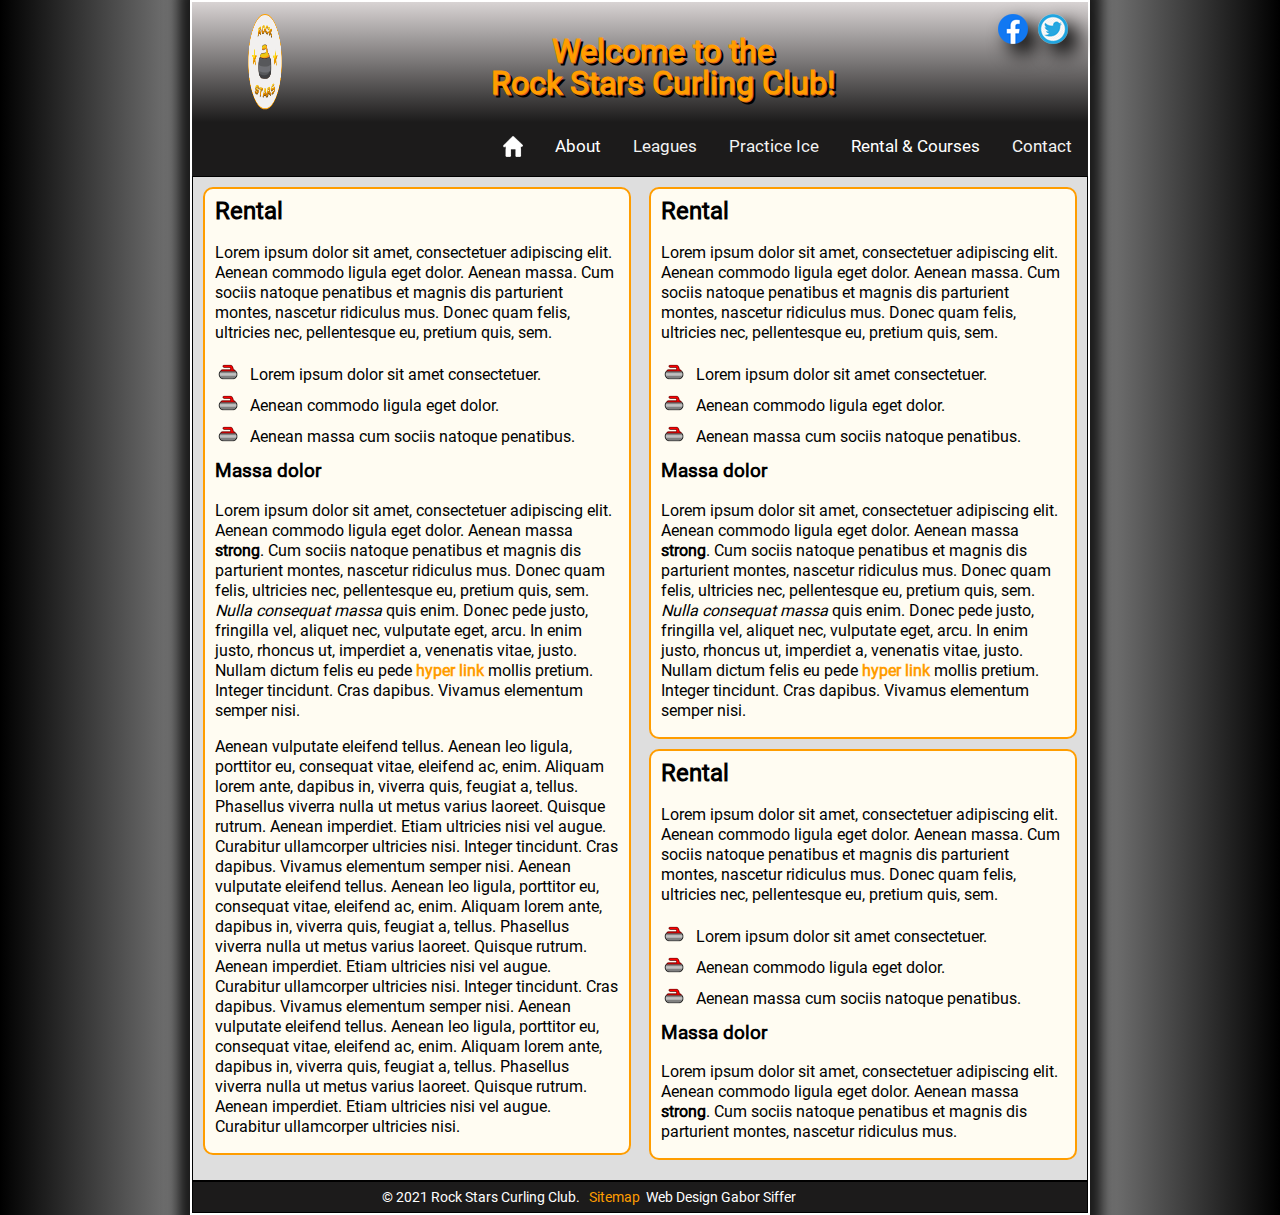
<file: html/rental.html>
<!DOCTYPE html>
<html lang="en">	
	<head>
		<title>Rock Stars</title>
		<meta charset="utf-8" />
		<!-- Mobile viewport meta tag 
			  this will deal with displays
			  that can make a physically small device 
			  appear much larger to a media query
			  
			  ensure this tag is applied BEFORE your media queries
		-->	
		<meta name="viewport" content="width=device-width,initial-scale=1">
		
        <link rel="stylesheet" href="../css/style.css" media="all" />
        
        <link rel="apple-touch-icon" sizes="180x180" href="../icon/apple-touch-icon.png">
        <link rel="icon" type="image/png" sizes="32x32" href="../icon/favicon-32x32.png">
        <link rel="icon" type="image/png" sizes="16x16" href="../icon/favicon-16x16.png">
        <link rel="manifest" href="../site.webmanifest">
        <link rel="mask-icon" href="../icon/safari-pinned-tab.svg" color="#5bbad5">
        <meta name="msapplication-TileColor" content="#da532c">
        <meta name="theme-color" content="#ffffff">

		<script src="https://cdn.jsdelivr.net/npm/gsap@3.0.2/dist/gsap.min.js"></script>
    </head>	
    
	<body>	
	
	<div id="wrapper">

		<header>
			<div id="top_bar">
                <img class="spinning" id="logo_main" src="../images/logo_200.png" alt="logo main" />
                <div id="small_logos">
					<div>
                    	<a href="https://www.facebook.com/" target="_blank"><img id="facebook" src="../images/facebook_logo.png" alt="logo facebook" /></a>
					</div>
					<div>
						<a href="https://twitter.com/" target="_blank"><img id="twitter" src="../images/twitter-logo.png" alt="logo twitter" /></a>
					</div>
					<div class="btn_menu">
                        <img src="../images/menu.png" alt="menu" />
                    </div>
				</div> 
				<div id="welcome">   
					<h1>Welcome to the</h1>
					<h1>Rock Stars Curling Club!</h1>
				</div>
            </div>
		</header>
		
		<nav>
			<div class="topnav" id="myTopnav">
                <a href="../index.html"><img src="../images/home.png" alt="home" /></a>
				<div class="dropdown">
					<button class="dropbtn">About</button>
					<div class="dropdown-content">
						<a href="about_us.html">About Us</a>
						<a href="news_and_events.html">News & Events</a>
					  	<a href="rules_of_curling.html">Rules of Curling</a>
					  	<a href="new_to_curling.html">New to Curling?</a>
					</div>
				</div>
				<a href="leagues.html">Leagues</a>
				<a href="practice_ice.html">Practice Ice</a>
				<div class="dropdown">
					<button class="dropbtn">Rental & Courses</button>
					<div class="dropdown-content">
						<a href="rental.html">Rental</a>
						<a href="courses.html">Courses</a>
					</div>
				</div>
				<a href="contact.html">Contact</a>
			</div>
		</nav>
		
		<main class="rental">
			<section id="part1">
				<article class="inline_link">
					<h2>Rental</h2>
					<p>Lorem ipsum dolor sit amet, consectetuer adipiscing 
					elit. Aenean commodo ligula eget dolor. Aenean massa. 
					Cum sociis natoque penatibus et magnis dis parturient 
					montes, nascetur ridiculus mus. Donec quam felis, 
					ultricies nec, pellentesque eu, pretium quis, sem.</p>
					<ul>
						<li>Lorem ipsum dolor sit amet consectetuer.</li>
						<li>Aenean commodo ligula eget dolor.</li>
						<li>Aenean massa cum sociis natoque penatibus.</li>
					</ul>				

					<h3>Massa dolor</h3>				
					<p>Lorem ipsum dolor sit amet, consectetuer adipiscing 
					elit. Aenean commodo ligula eget dolor. Aenean massa 
					<strong>strong</strong>. Cum sociis natoque penatibus 
					et magnis dis parturient montes, nascetur ridiculus 
					mus. Donec quam felis, ultricies nec, pellentesque 
					eu, pretium quis, sem. <em>Nulla consequat massa</em> quis 
					enim. Donec pede justo, fringilla vel, aliquet nec, 
					vulputate eget, arcu. In enim justo, rhoncus ut, 
					imperdiet a, venenatis vitae, justo. Nullam dictum 
					felis eu pede <a class="external ext" href="#">hyper link</a> 
					mollis pretium. Integer tincidunt. Cras dapibus. 
					Vivamus elementum semper nisi.</p>
							
					<p>Aenean vulputate 
					eleifend tellus. Aenean leo ligula, porttitor eu, 
					consequat vitae, eleifend ac, enim. Aliquam lorem ante, 
					dapibus in, viverra quis, feugiat a, tellus. Phasellus 
					viverra nulla ut metus varius laoreet. Quisque rutrum. 
					Aenean imperdiet. Etiam ultricies nisi vel augue. 
					Curabitur ullamcorper ultricies nisi. Integer tincidunt. Cras dapibus. 
					Vivamus elementum semper nisi. Aenean vulputate eleifend tellus. Aenean leo ligula, porttitor eu, consequat vitae, eleifend ac, enim. Aliquam lorem ante, dapibus in, viverra quis, feugiat a, tellus. Phasellus viverra nulla ut metus varius laoreet. Quisque rutrum. Aenean imperdiet. Etiam ultricies nisi vel augue. Curabitur ullamcorper ultricies nisi. Integer tincidunt. Cras dapibus. 
					Vivamus elementum semper nisi. Aenean vulputate eleifend tellus. Aenean leo ligula, porttitor eu, consequat vitae, eleifend ac, enim. Aliquam lorem ante, dapibus in, viverra quis, feugiat a, tellus. Phasellus viverra nulla ut metus varius laoreet. Quisque rutrum. Aenean imperdiet. Etiam ultricies nisi vel augue. Curabitur ullamcorper ultricies nisi.</p>
				</article>
			</section>

			<div id="part2">
				<section>
					<article class="inline_link">
						<h2>Rental</h2>
						<p>Lorem ipsum dolor sit amet, consectetuer adipiscing 
						elit. Aenean commodo ligula eget dolor. Aenean massa. 
						Cum sociis natoque penatibus et magnis dis parturient 
						montes, nascetur ridiculus mus. Donec quam felis, 
						ultricies nec, pellentesque eu, pretium quis, sem.</p>
						<ul>
							<li>Lorem ipsum dolor sit amet consectetuer.</li>
							<li>Aenean commodo ligula eget dolor.</li>
							<li>Aenean massa cum sociis natoque penatibus.</li>
						</ul>				

						<h3>Massa dolor</h3>				
						<p>Lorem ipsum dolor sit amet, consectetuer adipiscing 
						elit. Aenean commodo ligula eget dolor. Aenean massa 
						<strong>strong</strong>. Cum sociis natoque penatibus 
						et magnis dis parturient montes, nascetur ridiculus 
						mus. Donec quam felis, ultricies nec, pellentesque 
						eu, pretium quis, sem. <em>Nulla consequat massa</em> quis 
						enim. Donec pede justo, fringilla vel, aliquet nec, 
						vulputate eget, arcu. In enim justo, rhoncus ut, 
						imperdiet a, venenatis vitae, justo. Nullam dictum 
						felis eu pede <a class="external ext" href="#">hyper link</a> 
						mollis pretium. Integer tincidunt. Cras dapibus. 
						Vivamus elementum semper nisi.</p>
					</article>
				</section>

				<section>
					<article class="inline_link">
						<h2>Rental</h2>
						<p>Lorem ipsum dolor sit amet, consectetuer adipiscing 
						elit. Aenean commodo ligula eget dolor. Aenean massa. 
						Cum sociis natoque penatibus et magnis dis parturient 
						montes, nascetur ridiculus mus. Donec quam felis, 
						ultricies nec, pellentesque eu, pretium quis, sem.</p>
						<ul>
							<li>Lorem ipsum dolor sit amet consectetuer.</li>
							<li>Aenean commodo ligula eget dolor.</li>
							<li>Aenean massa cum sociis natoque penatibus.</li>
						</ul>				

						<h3>Massa dolor</h3>				
						<p>Lorem ipsum dolor sit amet, consectetuer adipiscing 
						elit. Aenean commodo ligula eget dolor. Aenean massa 
						<strong>strong</strong>. Cum sociis natoque penatibus 
						et magnis dis parturient montes, nascetur ridiculus 
						mus. 
					</article>
				</section>
			</div>	
		</main>
		
		<footer>
			<div id="footer_flex">
				<div id="sitemap">&copy; 2021 Rock Stars Curling Club. &nbsp; <a href="sitemap.html">Sitemap</a></div>
				<div id="design">&nbsp; Web Design Gabor Siffer</div>
			</div>
		</footer>
	</div>
	<script src="../scripts/menu.js"></script>
	</body>	
</html>
</file>
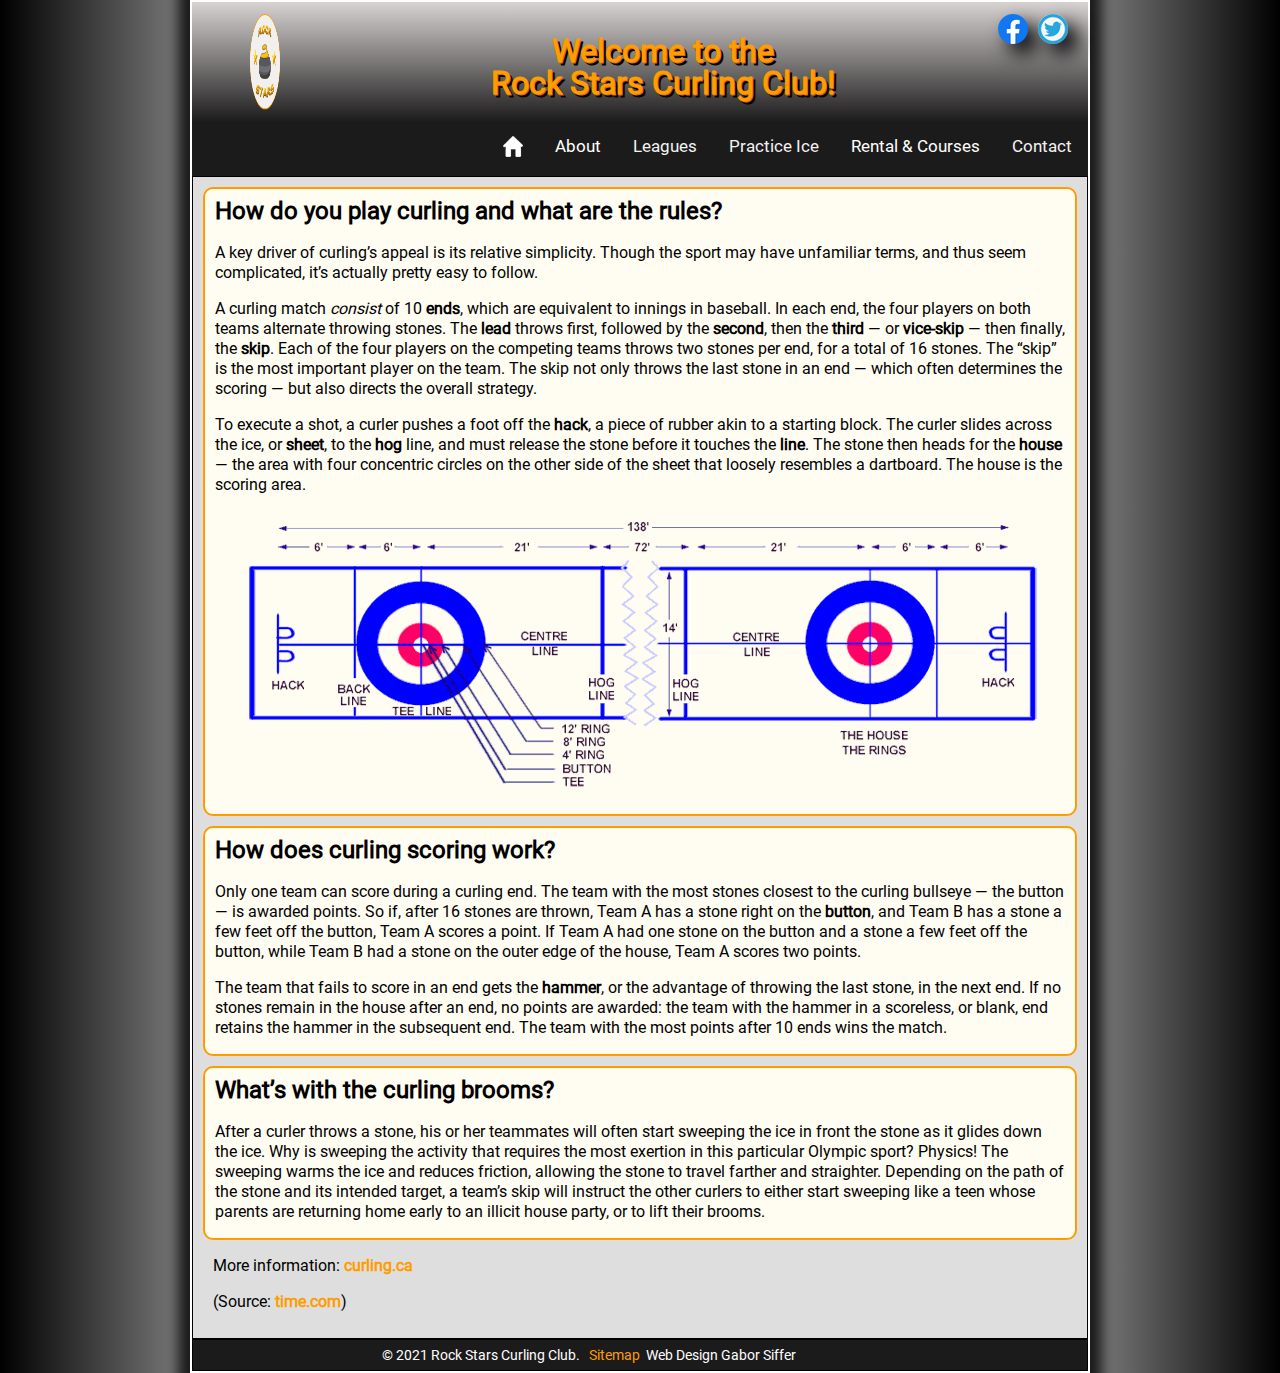
<file: html/rules_of_curling.html>
<!DOCTYPE html>
<html lang="en">	
	<head>
		<title>Rock Stars</title>
		<meta charset="utf-8" />
		<!-- Mobile viewport meta tag 
			  this will deal with displays
			  that can make a physically small device 
			  appear much larger to a media query
			  
			  ensure this tag is applied BEFORE your media queries
		-->	
		<meta name="viewport" content="width=device-width,initial-scale=1">
		
        <link rel="stylesheet" href="../css/style.css" media="all" />
        
        <link rel="apple-touch-icon" sizes="180x180" href="../icon/apple-touch-icon.png">
        <link rel="icon" type="image/png" sizes="32x32" href="../icon/favicon-32x32.png">
        <link rel="icon" type="image/png" sizes="16x16" href="../icon/favicon-16x16.png">
        <link rel="manifest" href="../site.webmanifest">
        <link rel="mask-icon" href="../icon/safari-pinned-tab.svg" color="#5bbad5">
        <meta name="msapplication-TileColor" content="#da532c">
        <meta name="theme-color" content="#ffffff">

		<script src="https://cdn.jsdelivr.net/npm/gsap@3.0.2/dist/gsap.min.js"></script>
    </head>	
    
	<body>	
	
	<div id="wrapper">

		<header>
			<div id="top_bar">
                <img class="spinning" id="logo_main" src="../images/logo_200.png" alt="logo main" />
                <div id="small_logos">
					<div>
                    	<a href="https://www.facebook.com/" target="_blank"><img id="facebook" src="../images/facebook_logo.png" alt="logo facebook" /></a>
					</div>
					<div>
						<a href="https://twitter.com/" target="_blank"><img id="twitter" src="../images/twitter-logo.png" alt="logo twitter" /></a>
					</div>
					<div class="btn_menu">
                        <img src="../images/menu.png" alt="menu" />
                    </div>
				</div> 
				<div id="welcome">   
					<h1>Welcome to the</h1>
					<h1>Rock Stars Curling Club!</h1>
				</div>
            </div>
		</header>
		
		<nav>
			<div class="topnav" id="myTopnav">
                <a href="../index.html"><img src="../images/home.png" alt="home" /></a>
				<div class="dropdown">
					<button class="dropbtn">About</button>
					<div class="dropdown-content">
						<a href="about_us.html">About Us</a>
						<a href="news_and_events.html">News & Events</a>
					  	<a href="rules_of_curling.html">Rules of Curling</a>
					  	<a href="new_to_curling.html">New to Curling?</a>
					</div>
				</div>
				<a href="leagues.html">Leagues</a>
				<a href="practice_ice.html">Practice Ice</a>
				<div class="dropdown">
					<button class="dropbtn">Rental & Courses</button>
					<div class="dropdown-content">
						<a href="rental.html">Rental</a>
						<a href="courses.html">Courses</a>
					</div>
				</div>
				<a href="contact.html">Contact</a>
			</div>
		</nav>
		
		<main>
			<section>
				<article>
					<h2>How do you play curling and what are the rules?</h2>
					<p>
						A key driver of curling’s appeal is its relative simplicity. Though the sport may have unfamiliar 
						terms, and thus seem complicated, it’s actually pretty easy to follow.
					</p>
					
					<p>
						A curling match <em>consist</em> of 10 <strong>ends</strong>, which are equivalent to innings in baseball. In each end, 
						the four players on both teams alternate throwing stones. The <strong>lead</strong> throws first, followed by 
						the <strong>second</strong>, then the <strong>third</strong> — or <strong>vice-skip</strong> — then finally, the <strong>skip</strong>. Each of the four players on the 
						competing teams throws two stones per end, for a total of 16 stones. The “skip” is the most important 
						player on the team. The skip not only throws the last stone in an end — which often determines 
						the scoring — but also directs the overall strategy.
					</p>
					
					<p>
						To execute a shot, a curler pushes a foot off the <strong>hack</strong>, a piece of rubber akin to a starting block. 
						The curler slides across the ice, or <strong>sheet</strong>, to the <strong>hog</strong> line, and must release the stone before it 
						touches the <strong>line</strong>. The stone then heads for the <strong>house</strong> — the area with four concentric circles on 
						the other side of the sheet that loosely resembles a dartboard. The house is the scoring area.
					</p>

					<figure id="rink_img">
						<img src="../images/rink-size.png" alt="curling rink" />
					</figure>
				</article>

				<article>
					<h2>How does curling scoring work?</h2>
					<p>
						Only one team can score during a curling end. The team with the most stones closest to the curling bullseye — the button — is awarded points. 
						So if, after 16 stones are thrown, Team A has a stone right on the <strong>button</strong>, and Team B has a stone a few feet off the button, Team A scores a point. 
						If Team A had one stone on the button and a stone a few feet off the button, while Team B had a stone on the outer edge of the house, Team A scores two points. 
					</p>
					
					<p>
						The team that fails to score in an end gets the <strong>hammer</strong>, or the advantage of throwing the last stone, in the next end. If no stones remain in the house 
						after an end, no points are awarded: the team with the hammer in a scoreless, or blank, end retains the hammer in the subsequent end. 
						The team with the most points after 10 ends wins the match.
					</p>
				</article>

				<article>
					<h2>What’s with the curling brooms?</h2>
					<p>
						After a curler throws a stone, his or her teammates will often start sweeping the ice in front the stone as it glides down the ice. Why is sweeping 
						the activity that requires the most exertion in this particular Olympic sport? Physics! The sweeping warms the ice and reduces friction, allowing 
						the stone to travel farther and straighter. Depending on the path of the stone and its intended target, a team’s skip will instruct the other curlers to 
						either start sweeping like a teen whose parents are returning home early to an illicit house party, or to lift their brooms.
					</p>
				</article>

				<p class="inline_link">
					More information:&nbsp;<a href="https://www.curling.ca/about-curling/getting-started-in-curling/rules-of-curling-for-general-play/" target="_blank">curling.ca</a>
				</p>
				
				<p class="inline_link">
					(Source:&nbsp;<a href="https://time.com/5092825/curling-sport-terms-rules-history/" target="_blank">time.com</a>)
				</p>
			</section>	
		</main>
		
		<footer>
			<div id="footer_flex">
				<div id="sitemap">&copy; 2021 Rock Stars Curling Club. &nbsp; <a href="sitemap.html">Sitemap</a></div>
				<div id="design">&nbsp; Web Design Gabor Siffer</div>
			</div>
		</footer>
	</div>
	<script src="../scripts/menu.js"></script>
	</body>	
</html>
</file>
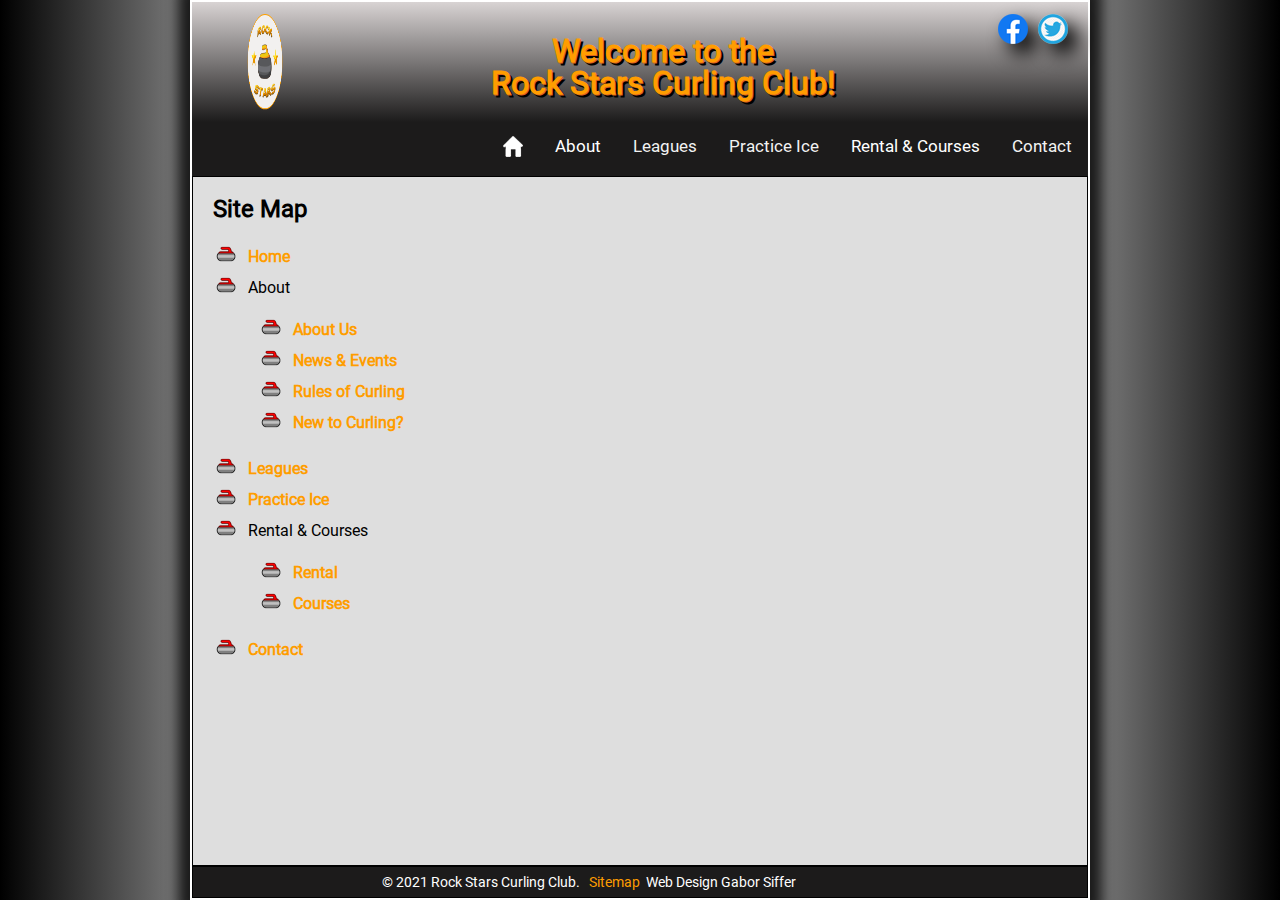
<file: html/sitemap.html>
<!DOCTYPE html>
<html lang="en">	
	<head>
		<title>Rock Stars</title>
		<meta charset="utf-8" />
		<!-- Mobile viewport meta tag 
			  this will deal with displays
			  that can make a physically small device 
			  appear much larger to a media query
			  
			  ensure this tag is applied BEFORE your media queries
		-->	
		<meta name="viewport" content="width=device-width,initial-scale=1">
		
        <link rel="stylesheet" href="../css/style.css" media="all" />
        
        <link rel="apple-touch-icon" sizes="180x180" href="../icon/apple-touch-icon.png">
        <link rel="icon" type="image/png" sizes="32x32" href="../icon/favicon-32x32.png">
        <link rel="icon" type="image/png" sizes="16x16" href="../icon/favicon-16x16.png">
        <link rel="manifest" href="../site.webmanifest">
        <link rel="mask-icon" href="../icon/safari-pinned-tab.svg" color="#5bbad5">
        <meta name="msapplication-TileColor" content="#da532c">
        <meta name="theme-color" content="#ffffff">

		<script src="https://cdn.jsdelivr.net/npm/gsap@3.0.2/dist/gsap.min.js"></script>
    </head>	
    
	<body>	
	
	<div id="wrapper">

		<header>
			<div id="top_bar">
				<img class="spinning" id="logo_main" src="../images/logo_200.png" alt="logo main" />
                <div id="small_logos">
					<div>
                    	<a href="https://www.facebook.com/" target="_blank"><img id="facebook" src="../images/facebook_logo.png" alt="logo facebook" /></a>
					</div>
					<div>
						<a href="https://twitter.com/" target="_blank"><img id="twitter" src="../images/twitter-logo.png" alt="logo twitter" /></a>
					</div>
					<div class="btn_menu">
                        <img src="../images/menu.png" alt="menu" />
                    </div>
				</div> 
				<div id="welcome">   
					<h1>Welcome to the</h1>
					<h1>Rock Stars Curling Club!</h1>
				</div>
            </div>
		</header>
		
		<nav>
			<div class="topnav" id="myTopnav">
                <a href="../index.html"><img src="../images/home.png" alt="home" /></a>
				<div class="dropdown">
					<button class="dropbtn">About</button>
					<div class="dropdown-content">
						<a href="about_us.html">About Us</a>
						<a href="news_and_events.html">News & Events</a>
					  	<a href="rules_of_curling.html">Rules of Curling</a>
					  	<a href="new_to_curling.html">New to Curling?</a>
					</div>
				</div>
				<a href="leagues.html">Leagues</a>
				<a href="practice_ice.html">Practice Ice</a>
				<div class="dropdown">
					<button class="dropbtn">Rental & Courses</button>
					<div class="dropdown-content">
						<a href="rental.html">Rental</a>
						<a href="courses.html">Courses</a>
					</div>
				</div>
				<a href="contact.html">Contact</a>
			</div>
		</nav>
		
		<main>
			<section class="inline_link">
				<h2>Site Map</h2>
				<ul>
					<li><a href="../index.html">Home</a></li>
					<li>About
						<ul>
							<li><a href="about_us.html">About Us</a></li>
							<li><a href="news_and_events.html">News & Events</a></li>
							<li><a href="rules_of_curling.html">Rules of Curling</a></li>
							<li><a href="new_to_curling.html">New to Curling?</a></li>
						</ul>
					</li>
					<li><a href="leagues.html">Leagues</a></li>
					<li><a href="practice_ice.html">Practice Ice</a></li>
					<li>Rental & Courses
						<ul>
							<li><a href="rental.html">Rental</a></li>
							<li><a href="courses.html">Courses</a></li>
						</ul>
					</li>
					<li><a href="contact.html">Contact</a></li>
				</ul>
			</section>
		</main>
		
		<footer>
			<div id="footer_flex">
				<div id="sitemap">&copy; 2021 Rock Stars Curling Club. &nbsp; <a href="sitemap.html">Sitemap</a></div>
				<div id="design">&nbsp; Web Design Gabor Siffer</div>
			</div>
		</footer>
	</div>
	<script src="../scripts/menu.js"></script>
	</body>	
</html>
</file>
<file: css/style.css>
@charset "utf-8";

@import url("style_with_meyer_reset.css");
@import url("form_style.css");

:root{

    --nav_color: #1c1b1b;
    --article_color: #fffcf2ff;
    --nav_a_hover_color: #706e6e;
    --welcome_color: #ff9d00;
    --shadow: 10px 10px 10px #000000;
}

/* ensure all page elements use box-sizing:border-box; */
html {
  box-sizing: border-box;
  font-family: roboto_regular, tahoma, sans-serif;
  font-size: 1rem;
}
*, *:before, *:after {
  box-sizing: inherit;
}

body{
	margin:0px;
    background: linear-gradient(to left, black, lightgrey, white, lightgrey, black);
}

main, footer, aside, #wrapper{
	border:solid 1px black;
}

header{
    background: linear-gradient(to bottom, #D8D3D3 0%, #1C1B1B 100%);
}

header h1{
    text-align: center;
    color:var(--welcome_color);
}

main{
    background-color:#dedede;
    flex: 1;
    padding:10px;
}

h2, h3, h4, h5, h6{
    margin-left:10px;
    margin-right:10px;
    margin-bottom: 20px;
}

p{
    line-height: 20px;
    margin-left: 10px;
    margin-right: 10px;
}

ul{
    list-style-image: url('../images/curling-bulletp.svg');
    margin-bottom: 10px;
    margin-right: 10px;
}

li{
    line-height: 20px;
    padding:5px;
}

td{
    padding: 5px;
    line-height: 20px;
}

th{
    padding: 5px;
    font-weight: bold;
    background-color: var(--welcome_color);
    color: white;
}

table{
    background-color: var(--welcome_color);
}

table tr:nth-child(2n+1){
    background-color: rgb(243, 235, 208);
}

table tr:nth-child(2n+2){
    background-color: var(--article_color);
}

table tr th:nth-child(1){
    width:20%;
}

table tr th:nth-child(2){
    width:40%;
}

table tr th:nth-child(3){
    width:20%;
}

table tr th:nth-child(4){
    width:20%;
}

address p{
    margin-top: 5px;
    margin-bottom: 5px;
}

article, 
aside{
    margin-bottom: 10px; 
    border-radius: 10px;
    background-color:var(--article_color);
}

aside figure img{
    max-width:100%;
    height: auto;
}

section article,
aside{
    border:solid 2px var(--welcome_color);
}

footer{
    background-color:var(--nav_color); 	
    line-height: 30px;
    text-align: center;
    color: white;
}

nav{
    display:none;
}

.show{
    display:block;
}

.btn_menu{
    filter: drop-shadow(var(--shadow));
}

.inline_link a{
    color:var(--welcome_color);
    font-weight: bold;
    text-decoration: none;
}

/* Add a black background color to the top navigation */
.topnav {
    background-color:var(--nav_color);
    overflow: hidden;
}

/* Style the links inside the navigation bar */
.topnav a {
    float: left;
    display: block;
    color: #f2f2f2;
    text-align: center;
    padding: 14px 16px;
    text-decoration: none;
    font-size: 17px;
    line-height:21px;
}

/* Dropdown container - needed to position the dropdown content */
.dropdown {
    float:left;
    overflow: hidden;
}

/* Style the dropdown button to fit inside the topnav */
.dropdown .dropbtn {
    font-size: 17px;
    border: none;
    outline: none;
    color: white;
    padding: 14px 16px;
    background-color: var(--nav_color);
    font-family: inherit;
    margin: 0;
    width:100%;
}

/* Style the dropdown content (hidden by default) */
.dropdown-content {
    display: none;
    position: absolute;
    background-color: #f9f9f9;
    min-width: 161px;
    box-shadow: 0px 8px 16px 0px rgba(0,0,0,0.2);
    z-index: 1;
}

/* Style the links inside the dropdown */
.dropdown-content a {
    float: none;
    color: black;
    padding: 12px 16px;
    text-decoration: none;
    display: block;
    text-align: left;
}

/* Add a dark background on topnav links and the dropdown button on hover */
.topnav a:hover, .dropdown:hover .dropbtn {
    background-color: #555;
    color: white;
}

/* Add a grey background to dropdown links on hover */
.dropdown-content a:hover {
    background-color: #ddd;
    color: black;
}

/* Show the dropdown menu when the user moves the mouse over the dropdown button */
.dropdown:hover .dropdown-content {
    display: block;
}

.example_content_image{
    margin:10px;
    float:left;
}

#wrapper{
    display:flex;
    flex-direction: column;
    max-width: 900px;
    min-height:100vh;
    margin: auto;
    border:2px solid white;
    box-shadow: 0px 0px 12px 12px rgb(27, 27, 27);
}

#top_bar{
    display:flex;
    flex-wrap: wrap;
    justify-content: space-between;
    padding: 10px;
}

#logo_main{
    max-width: 100%;
    height: auto;
}

#twitter{
    filter: drop-shadow(var(--shadow));
}

#facebook{
    margin-top: 2px;
    filter: drop-shadow(var(--shadow));
}

#small_logos{
    display: flex;
    flex-wrap: wrap;
}

#welcome{
    width:100%;
    display:flex;
    flex-direction: column;
    margin-top: 10px;
}

#welcome h1{
    margin:0px;
    text-shadow: 1px 1px 0 rgb(221, 100, 30),
                 3px 3px 0 black;
}

#myTopnav{
    display:flex;
    flex-direction: column;
}

#rink_img{
    margin:auto;
}

#rink_img img{
    display: block;
    margin:auto;
    max-width: 100%;
    height:auto;
    margin-top: 20px;
    margin-bottom:20px;
}

#calendar{
    text-align: center;
}

#map{
    margin-left:10px;
}

#map img,
#calendar img{
    max-width: 100%;
    height: auto;
}

#contacts p{
    margin-top: 5px;
    margin-bottom: 5px;
}

#contacts div{
    margin-bottom: 15px;
}

#events img{
    float:right;
    margin:10px;
}

#sitemap a{
    text-decoration: none;
    color: var(--welcome_color);
}

#main_pictures figure{
    margin-left:10px;
    margin-right:10px;
    text-align: center;
}

#contact_header h2{
    margin-bottom: 10px;;
}

#footer_flex{
    display:flex;
    flex-wrap: wrap;
    justify-content: center;
    font-size: 0.85rem;
}


@media (min-width: 600px){

    nav{
        display:block;
    }

    .rental{
        display:flex;
        justify-content: space-between;
    }

    #part1{
        width:49%;
    }

    #part2{
        width:49%;
    } 

    .btn_menu{
        display: none;
        order: -1;
    }

    #news_and_events{
        display: flex;
        justify-content: space-between;
    }

    #small_logos{
        order:1;
    }

    #welcome{
        width:50%;
        justify-content: center;
    }

    #news{
        width: 49%;
    }

    #events{
        width: 49%;
    }

    #sitemap{
        text-align: right;
    }

    #design{
        text-align: left;
    }
    
    #myTopnav{
        flex-direction: row;
        justify-content: flex-end;
    }

    #contacts{
        display:flex;
    }

    #main_pictures{
        display:flex;
        border:none;
        background-color:#dedede;
        padding:30px;
    }

    #img01{
        transform: rotate(20deg);
        z-index:0;
        
    }

    #img02{
        z-index:1;
        transform: rotate(-10deg);
    }

    #img03{
        z-index:2;
        transform: rotate(25deg);
    }

    #main_pictures #img01,
    #main_pictures #img02,
    #main_pictures #img03{
        transition: transform 0.3s ease;
    }

    #main_pictures #img01:hover{
        transform:scale(1.3);
        position: relative;
        z-index: 3;
    }

    #main_pictures #img02:hover{
        transform:scale(1.3);
        z-index: 4;
    }

    #main_pictures #img03:hover{
        transform:scale(1.3) rotate(0deg);
    }

    #footer_flex div{
        width: 50%;
    }
}

@media print{

    nav, aside, footer{
        display:none;
    }   

    h1, h2, h3, h4, h5, h6{
        page-break-after: avoid;
    }    

    a[href^="http"]:after{
        content:" URL: (" attr(href) ") ";
    }
}

@font-face{
    font-family:'roboto_regular';

    src: url('../fonts/roboto-regular.woff2')format('woff2');
    src: url('../fonts/roboto-regular.woff')format('woff');

    font-style:normal;
}
</file>
